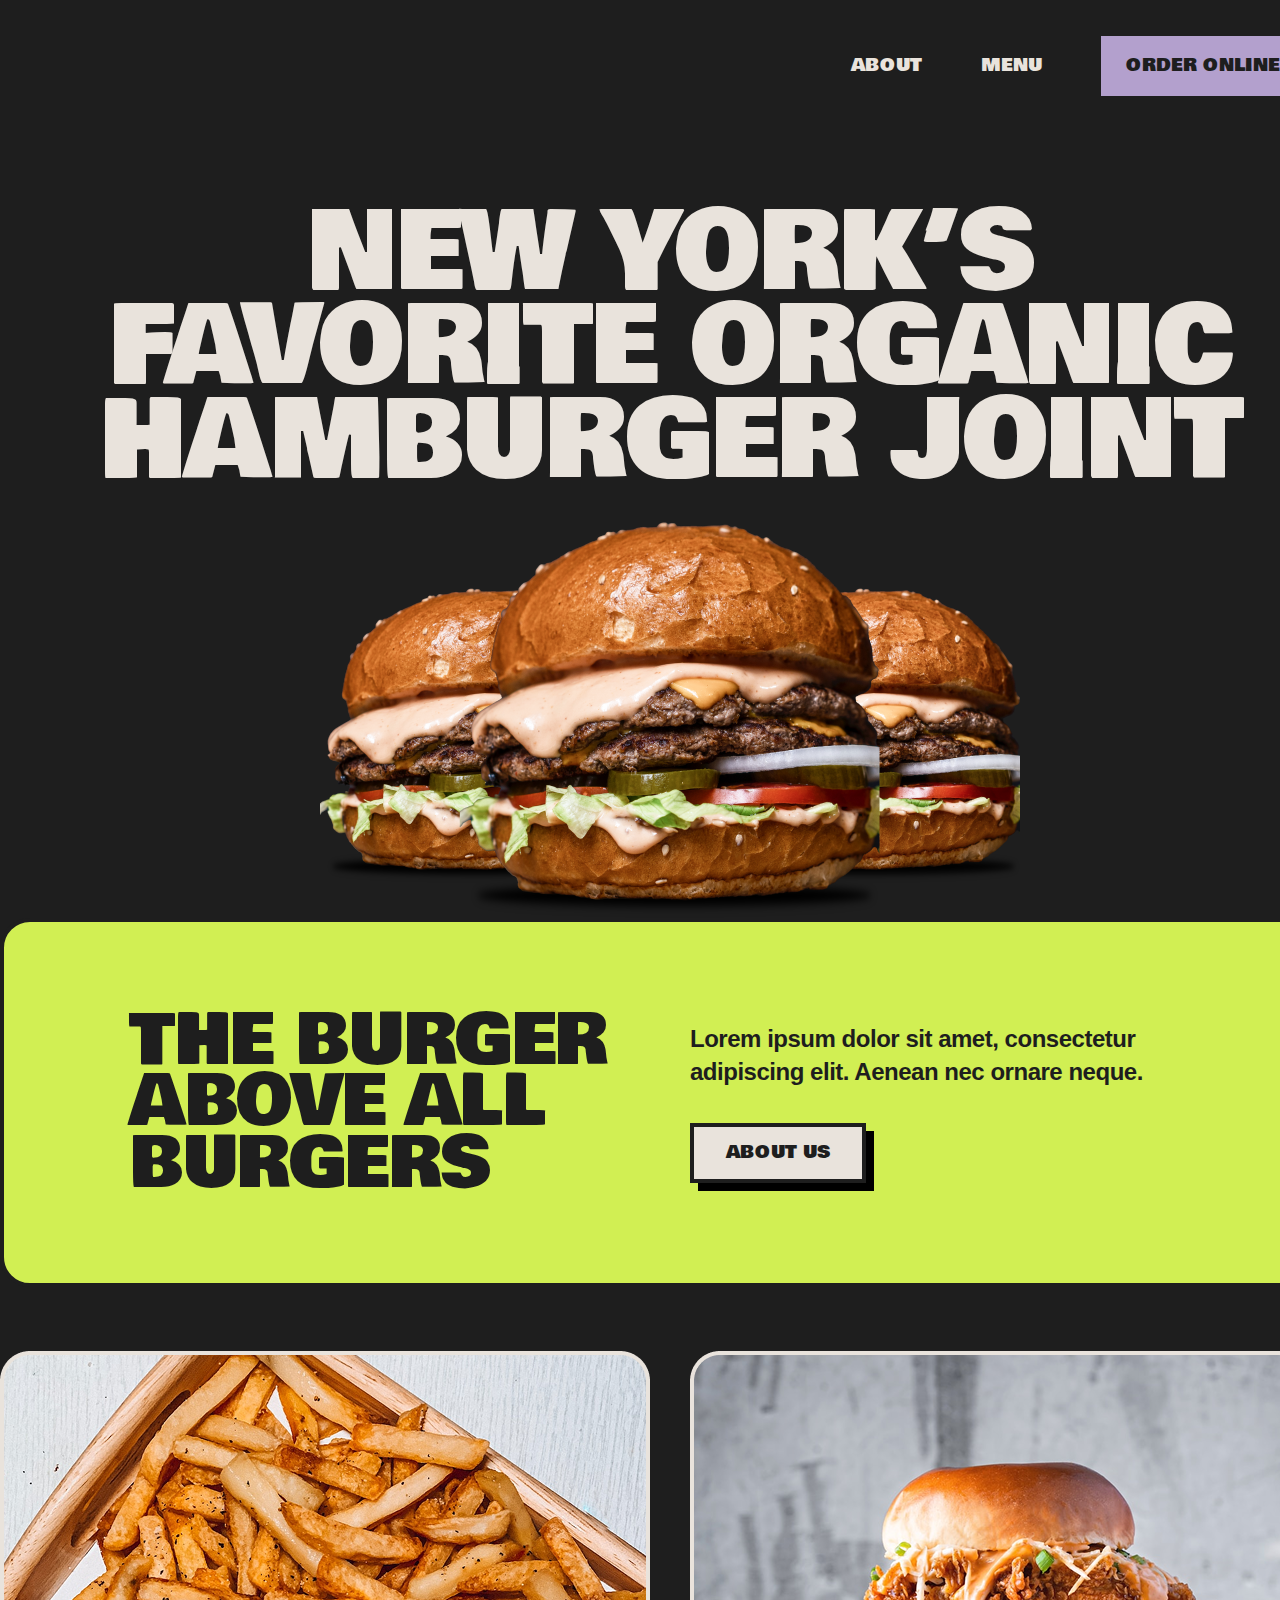
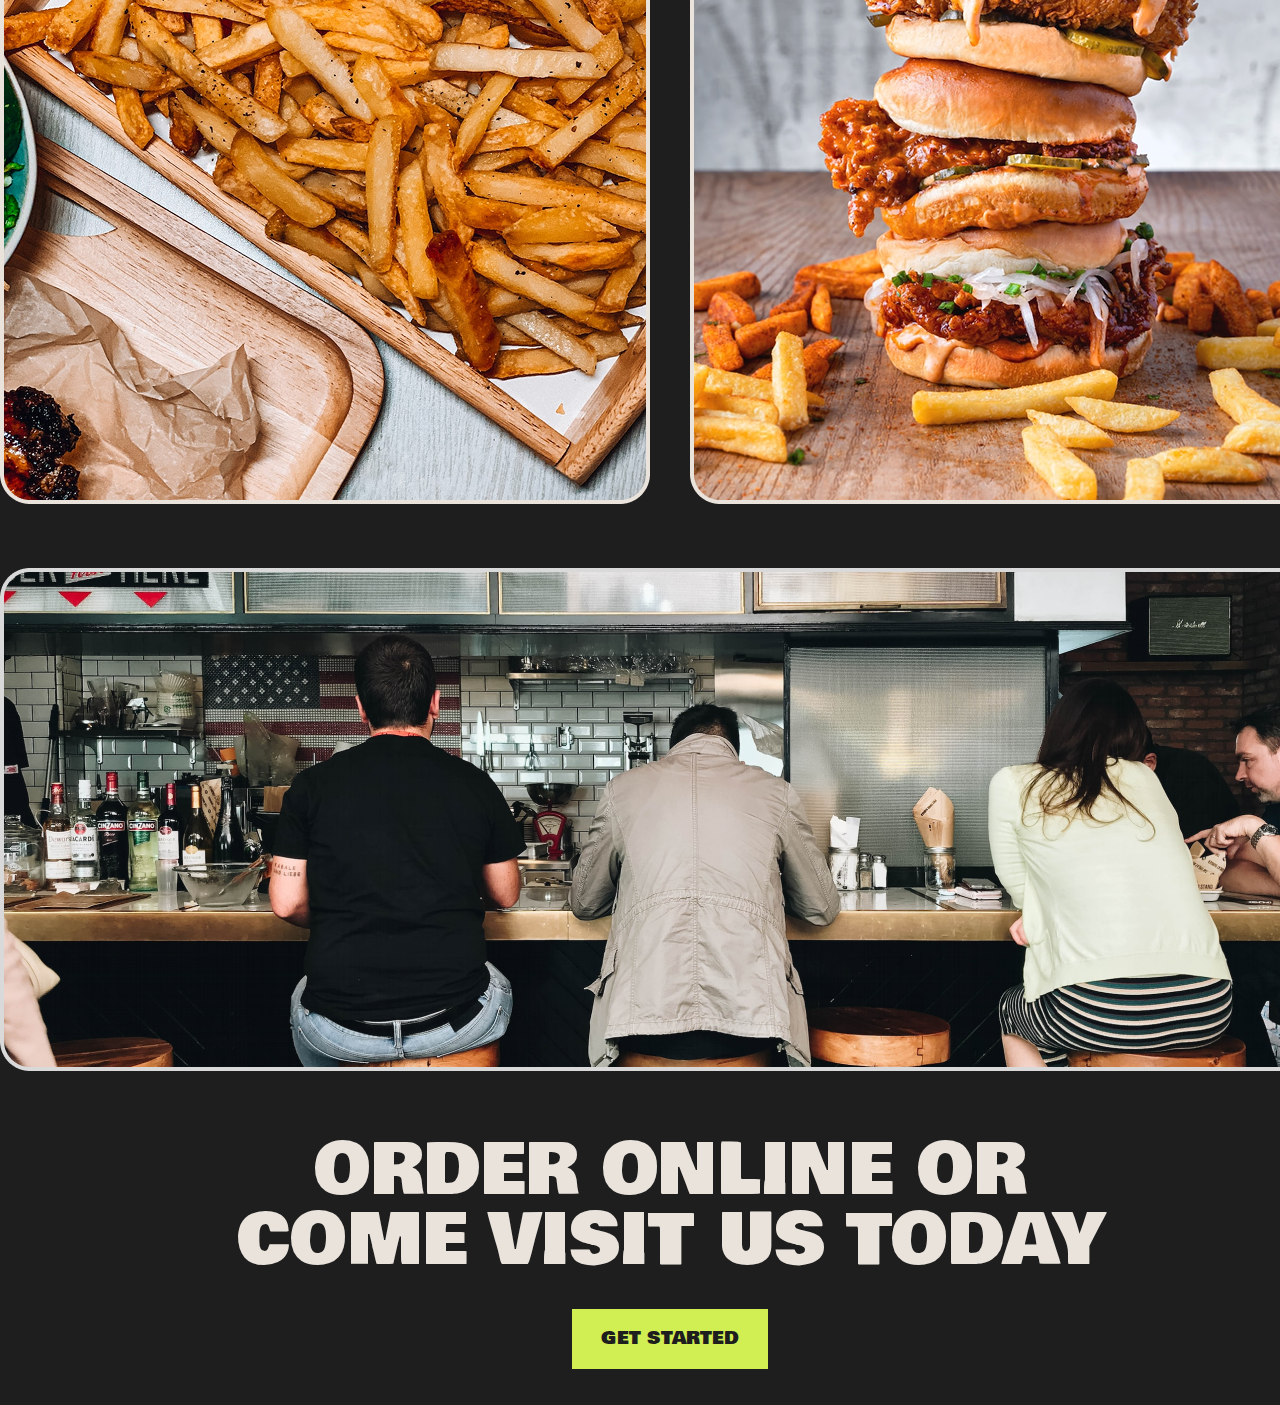
<file: Lesson 5/burgers/index.html>
<!DOCTYPE html>
<html lang="en">
<head>
    <meta charset="UTF-8">
    <title>Burgers</title>
    <link rel="stylesheet" href="style.css">
</head>
<body>
<div class="w-1340">
<nav>
<ul>
    <li><a href="#">About</a></li>
    <li><a href="#">Menu</a></li>
    <li><a href="#" class="nav_active-link">Order Online</a></li>
</ul>
</nav>
<h1 class="header-title">NEW YORK’S FAVORITE ORGANIC HAMBURGER JOINT</h1>
<img class="header-img" src="img/Burgers.png" alt="Burgers">
<section class="section_burgers_info">
<h2>the burger above all burgers</h2>
    <div>
        <p>Lorem ipsum dolor sit amet, consectetur adipiscing elit. Aenean nec ornare neque.</p>
        <button>About Us</button>
    </div>
</section>
    <div class="two_meal_imges">
        <img src="img/freep.png" alt="potatoe free">
        <img src="img/burger1.png" alt="burgers">
    </div>
    <img src="img/lunch.png" alt="lunch">
    <h2 class="h-order_online">order online or come visit us today</h2>
    <button class="button-get_started">Get Started</button>
</div>
</body>
</html>
</file>
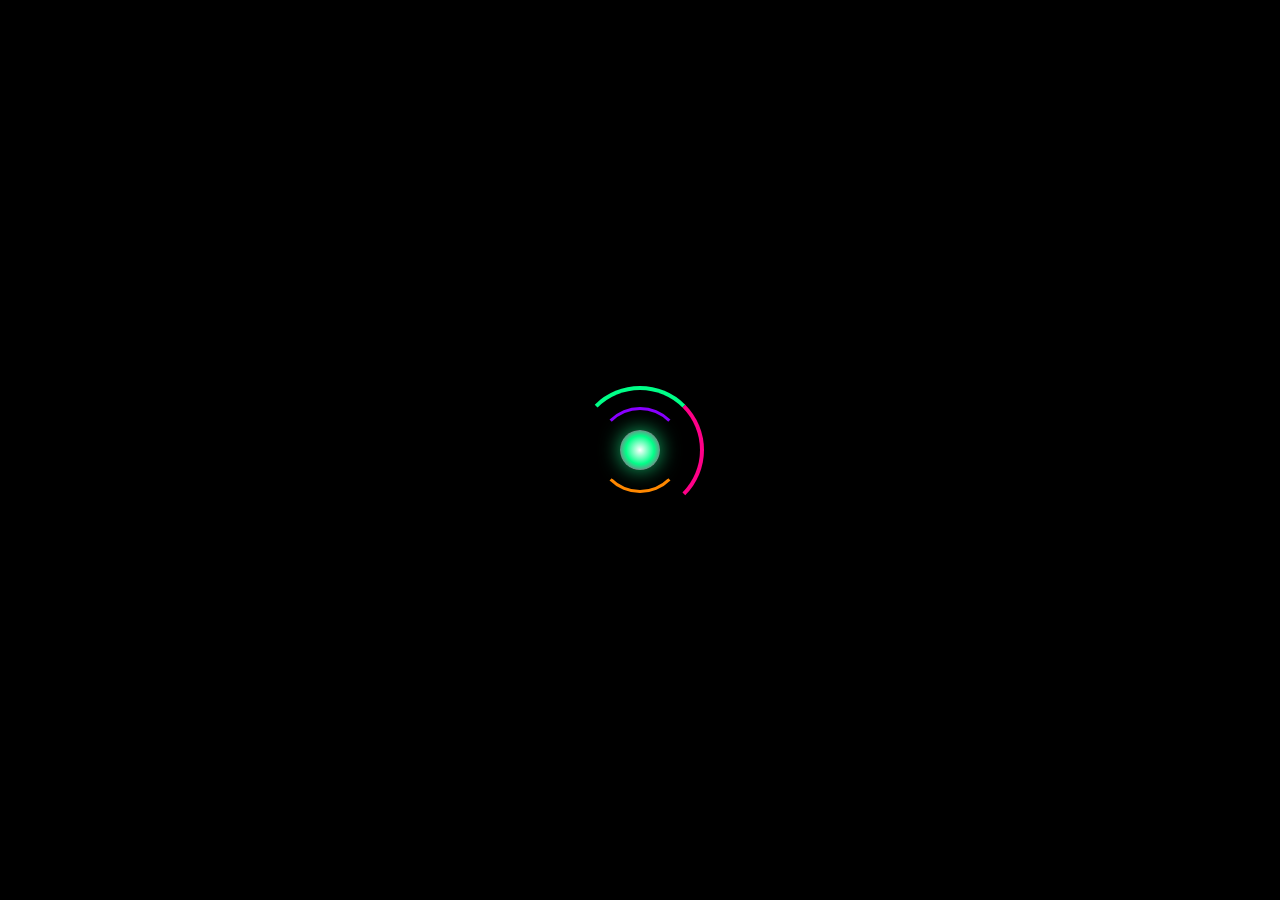
<file: Lesson 5/hw 5.1.2.html>
<!DOCTYPE html>
<html lang="ru">
<head>
    <meta charset="UTF-8">
    <title>hw 5.1.2</title>
    <style>
        body {
            margin: 0;
            padding: 0;
            background-color: #000000;
            display: flex;
            justify-content: center;
            align-items: center;
            height: 100vh;
            font-family: Arial, sans-serif;
        }

        .preload-container {
            position: relative;
            width: 120px;
            height: 120px;
            display: flex;
            justify-content: center;
            align-items: center;
        }

        .outer-ring {
            position: absolute;
            width: 120px;
            height: 120px;
            border: 4px solid transparent;
            border-top: 4px solid #00ff88;
            border-right: 4px solid #ff0088;
            border-radius: 50%;
            animation: rotate 2s linear infinite;
        }

        .middle-ring {
            position: absolute;
            width: 80px;
            height: 80px;
            border: 3px solid transparent;
            border-top: 3px solid #8800ff;
            border-bottom: 3px solid #ff8800;
            border-radius: 50%;
            animation: rotate-reverse 1.5s linear infinite;
        }

        .inner-circle {
            width: 40px;
            height: 40px;
            background: radial-gradient(circle, #ffffff 0%, #00ff88 50%, #ff0088 100%);
            border-radius: 50%;
            animation: pulse 1s ease-in-out infinite alternate;
            box-shadow: 0 0 20px rgba(20, 225, 129, 0.8);
        }

        @keyframes rotate {
            0% { transform: rotate(0deg); }
            100% { transform: rotate(360deg); }
        }

        @keyframes rotate-reverse {
            0% { transform: rotate(360deg); }
            100% { transform: rotate(0deg); }
        }

        @keyframes pulse {
            0% {
                transform: scale(1);
                opacity: 1;
            }
            100% {
                transform: scale(1.2);
                opacity: 0.7;
            }
        }

        body::after {
            content: '';
            position: absolute;
            top: 0;
            left: 0;
            width: 100%;
            height: 100%;
            background: #000;
            animation: fadeOut 3s forwards;
            z-index: -1;
        }

        @keyframes fadeOut {
            0% { opacity: 1; }
            90% { opacity: 1; }
            100% { opacity: 0; visibility: hidden; }
        }

        @keyframes fadeIn {
            to { opacity: 1; display: block; }
        }
    </style>
</head>
<body>
<div class="preload-container">
    <div class="outer-ring"></div>
    <div class="middle-ring"></div>
    <div class="inner-circle"></div>
</div>
</body>
</html>
</file>
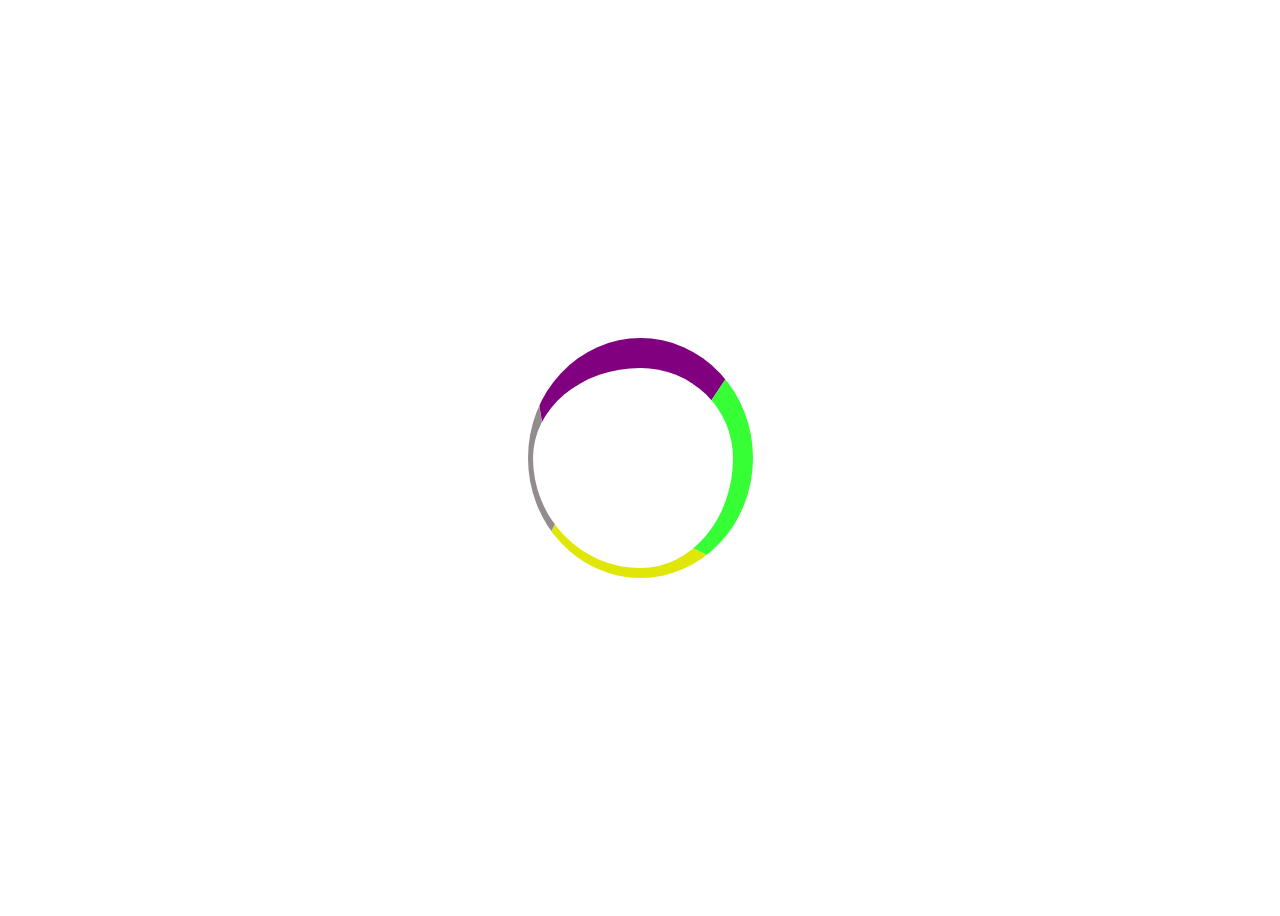
<file: Lesson 5/hw 5.1.html>
<!DOCTYPE html>
<html lang="en">
<head>
    <meta charset="UTF-8">
    <title>hw 5.1</title>
    <style>
        body{
            height: 100vh;
            display: flex;
            justify-content: center;
            align-items: center;
        }
        .circle{
            width: 200px;
            height: 200px;
            border-radius: 50%;
            border-top: 30px solid purple;
            border-right: 20px solid #36ff36;
            border-bottom: 10px solid #dfe608;
            border-left: 5px solid #938c8c;
            animation: preloader 1s linear infinite alternate;
        }
        @keyframes preloader {
            0%{
                transform: rotate(360deg);
            }
            100%{
                transform: rotate(-360deg) scale(1.2);
            }
        }
    </style>
</head>
<body>
<div class="circle"></div>
</body>
</html>
</file>
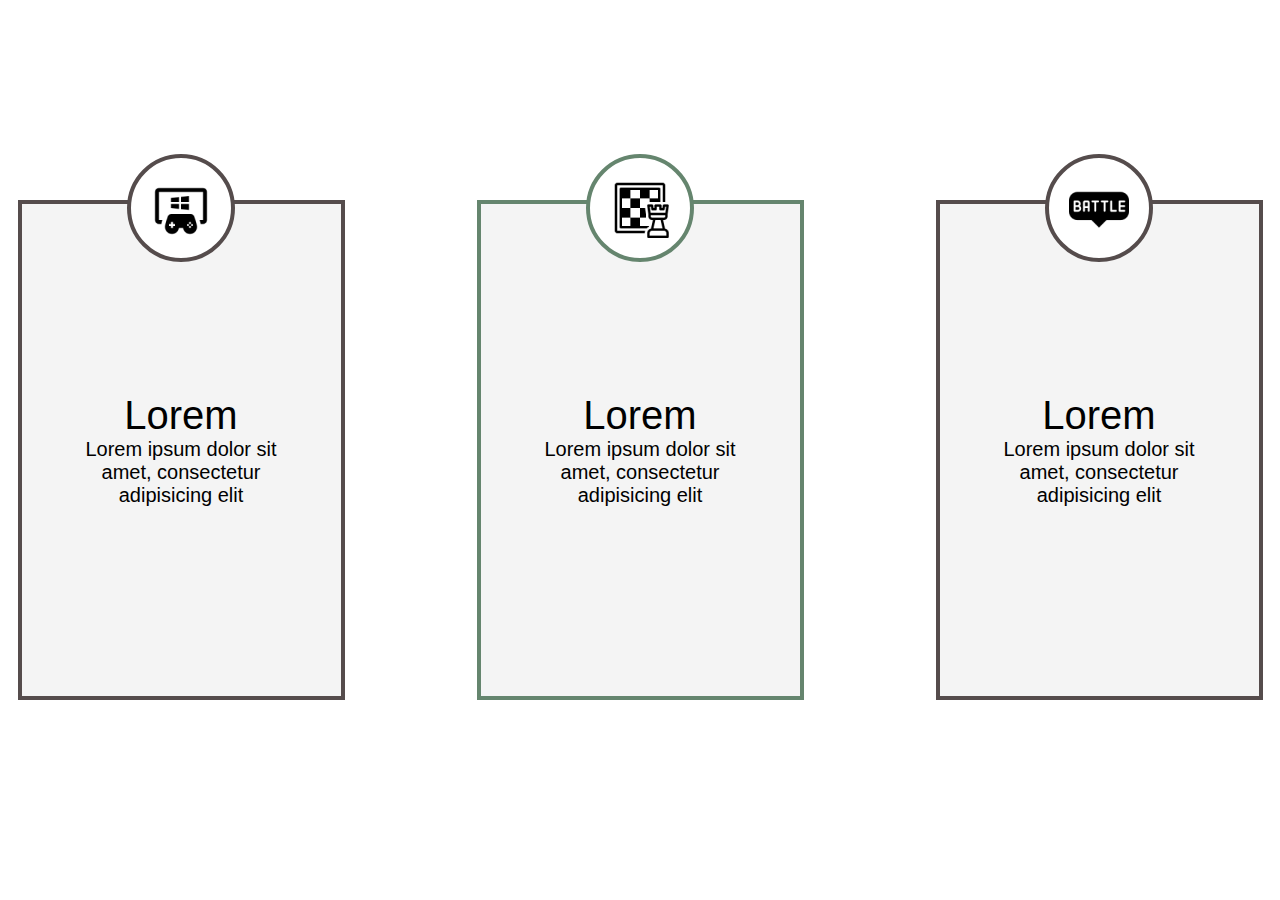
<file: Lesson 7/hw 7.1.html>
<!DOCTYPE html>
<html lang="en">
<head>
    <meta charset="UTF-8">
    <title>ДЗ 7 завдання 1</title>
    <style>
        *{
            margin: 0;
            padding: 0;
        }
        body{
            height: 100vh;
            display: flex;
            justify-content: center;
            align-items: center;
            gap: 132px;
        }
        .card{
            position: relative;
            width: 319px;
            height: 492px;
            border: 4px solid #554C4C;
            background: rgba(217, 217, 217, 0.30);
            display: flex;
            justify-content: center;
            align-items: center;
            flex-direction: column;
        }
        .logo{
            width: 100px;
            height: 100px;
            border-radius: 50%;
            background-color: white;
            border: 4px solid #554C4C;
            display: flex;
            justify-content: center;
            align-items: center;
            position: absolute;
            top: -50px;
        }
        .card h3{
            color: #000;
            font-family: 'Inter', sans-serif;
            font-size: 40px;
            font-style: normal;
            font-weight: 400;
            line-height: normal;
        }
        .card p{
            width: 211px;
            color: #000;
            text-align: center;
            font-family: 'Inter', sans-serif;
            font-size: 20px;
            font-style: normal;
            font-weight: 400;
            line-height: normal;
        }
        .green-b{
            border: 4px solid #65856E;
        }
    </style>
</head>
<body>
<div class="card">
    <div class="logo">
        <img src="logo/Ds3_Tool.png" alt="Dualshock">
    </div>
    <h3>Lorem</h3>
        <p>Lorem ipsum dolor sit amet, consectetur adipisicing elit</p>
</div>
<div class="card green-b">
    <div class="logo green-b">
        <img src="logo/Chessboard.png" alt="Chessboard" >
    </div>
    <h3>Lorem</h3>
        <p>Lorem ipsum dolor sit amet, consectetur adipisicing elit</p>
</div>
<div class="card">
    <div class="logo">
        <img src="logo/Battle.png" alt="Battle" >
    </div>
    <h3>Lorem</h3>
        <p>Lorem ipsum dolor sit amet, consectetur adipisicing elit</p>
</div>
</body>
</html>
</file>
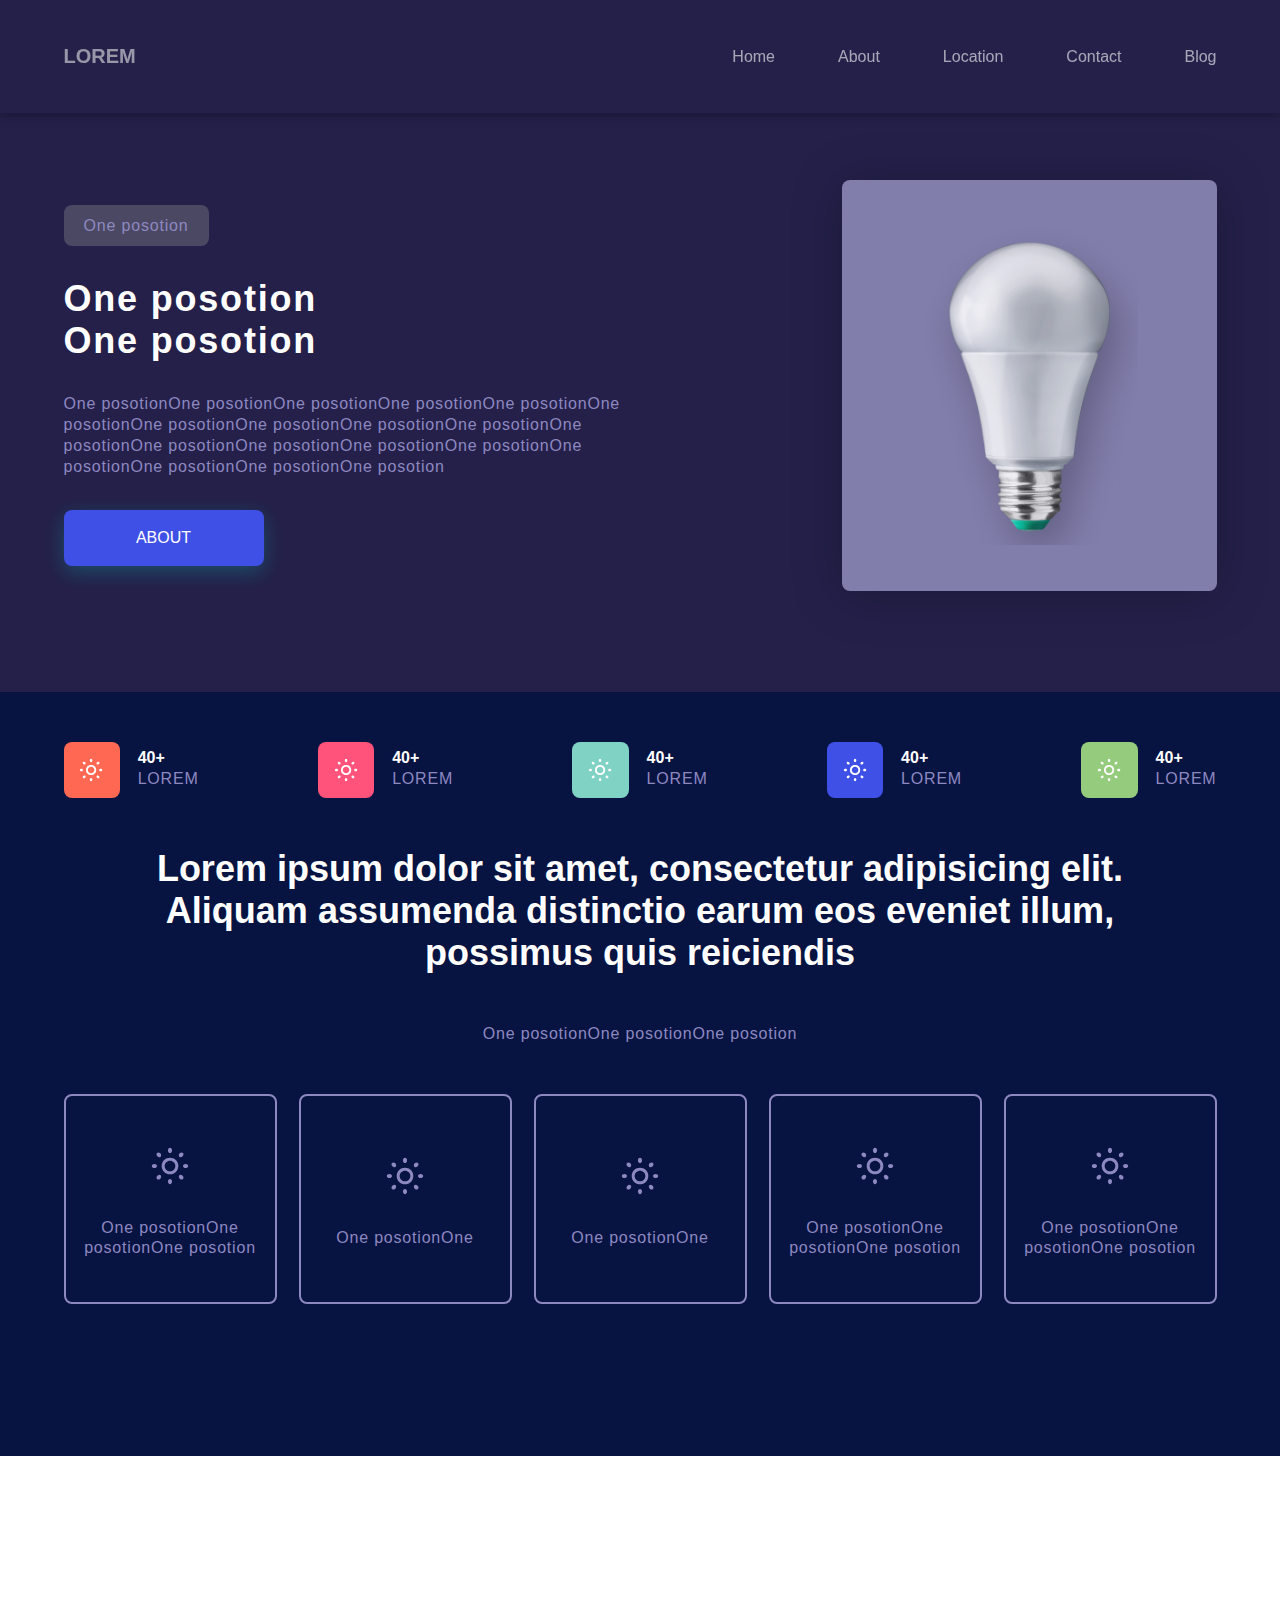
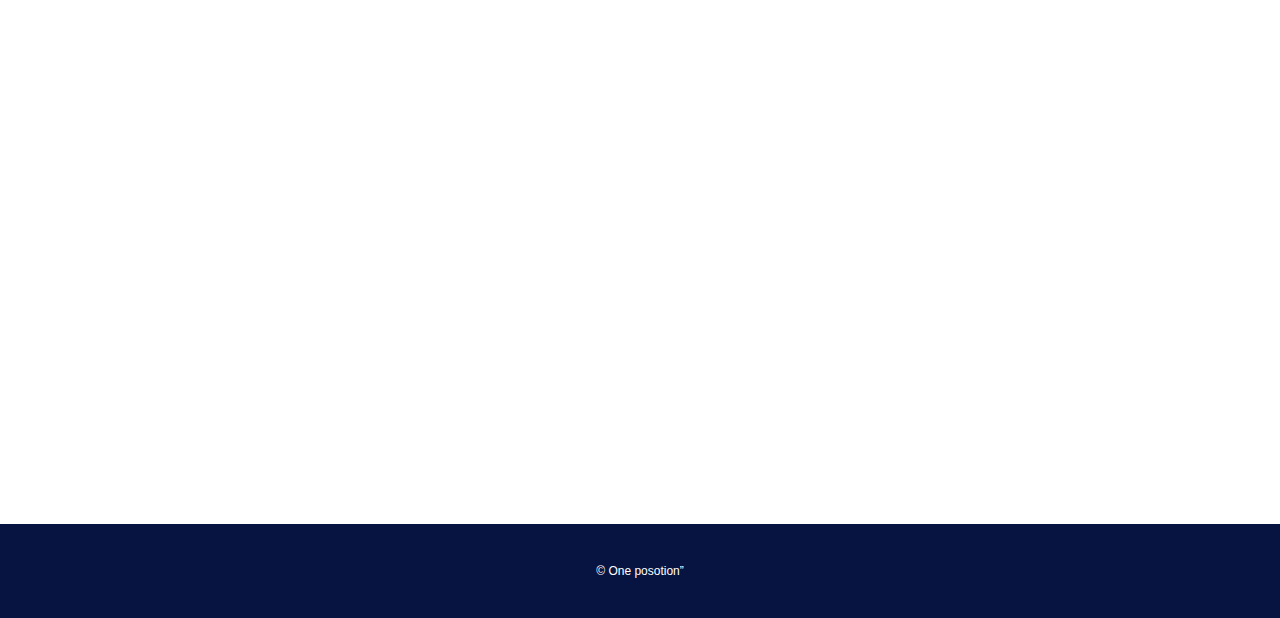
<file: Lesson 7/hw 7.2.html>
<!DOCTYPE html>
<html lang="en">
<head>
    <meta charset="UTF-8">
    <title>ДЗ 7 завдання 2</title>
    <link rel="stylesheet" href="style.css">
</head>
<body>
  <header>
      <div class="header__w-1153">
      <h2>LOREM</h2>
          <nav>
          <ul>
              <li><a href="#">Home</a></li>
              <li><a href="#">About</a></li>
              <li><a href="#">Location</a></li>
              <li><a href="#">Contact</a></li>
              <li><a href="#">Blog</a></li>
          </ul>
          </nav>
      </div>
  </header>
<section class="one-posotion">
    <div class="one-posotion__w-1153">
        <div>
            <button class="one-position">One posotion</button>
            <h1>One posotion
                One posotion</h1>
            <p>One posotionOne posotionOne posotionOne posotionOne posotionOne posotionOne posotionOne posotionOne posotionOne posotionOne posotionOne posotionOne posotionOne posotionOne posotionOne posotionOne posotionOne posotionOne posotion</p>
            <button class="button-about">ABOUT</button>
        </div>
        <div>
            <img src="img/light.png" alt="light">
        </div>
    </div>
</section>
<section class="lorem-ipsum">
    <div class="w-1153-lorem-ipsum">
        <div class="icons">
            <div class="icon">
                <div>
                    <svg xmlns="http://www.w3.org/2000/svg" width="33" height="32" viewBox="0 0 33 32" fill="none">
                        <path d="M16.0719 10.8752C15.3972 10.8733 14.7287 11.0045 14.1049 11.2612C13.4812 11.5179 12.9145 11.8951 12.4374 12.3711C11.9604 12.8471 11.5824 13.4125 11.3252 14.0347C11.068 14.6569 10.9367 15.3238 10.9388 15.9968C10.9369 16.6696 11.0683 17.3362 11.3257 17.9581C11.583 18.5801 11.961 19.1452 12.4381 19.6209C12.9151 20.0965 13.4818 20.4735 14.1054 20.7299C14.7291 20.9864 15.3974 21.1173 16.0719 21.1152C16.7464 21.1171 17.4145 20.986 18.0379 20.7294C18.6614 20.4729 19.2279 20.0959 19.7047 19.6203C20.1816 19.1446 20.5595 18.5796 20.8168 17.9578C21.074 17.3359 21.2054 16.6695 21.2035 15.9968C21.2058 15.3238 21.0747 14.6571 20.8177 14.0348C20.5607 13.4126 20.1828 12.8472 19.7059 12.3712C19.2289 11.8952 18.6624 11.518 18.0387 11.2612C17.415 11.0045 16.7466 10.8733 16.0719 10.8752ZM16.0719 19.2752C15.1998 19.2752 14.3634 18.9296 13.7467 18.3145C13.13 17.6994 12.7835 16.8651 12.7835 15.9952C12.7835 15.1253 13.13 14.291 13.7467 13.6759C14.3634 13.0608 15.1998 12.7152 16.0719 12.7152C16.9441 12.7152 17.7805 13.0608 18.3972 13.6759C19.0139 14.291 19.3604 15.1253 19.3604 15.9952C19.3604 16.8651 19.0139 17.6994 18.3972 18.3145C17.7805 18.9296 16.9441 19.2752 16.0719 19.2752ZM24.0925 7.99999C23.592 7.50079 22.6761 7.60319 22.0505 8.22719C21.4249 8.85279 21.3238 9.76159 21.8243 10.2624C22.3248 10.7632 23.2391 10.6624 23.8663 10.0368C24.4919 9.41279 24.593 8.49919 24.0925 7.99999ZM8.27915 21.9664C7.65194 22.5904 7.55088 23.5008 8.05137 24C8.55185 24.4992 9.46619 24.4 10.0934 23.7744C10.7206 23.1488 10.8217 22.2368 10.3212 21.7376C9.8207 21.2384 8.90475 21.3408 8.27915 21.9664ZM8.05137 7.99999C7.55088 8.49919 7.65194 9.41279 8.27755 10.0368C8.90475 10.6624 9.8191 10.7616 10.3196 10.2624C10.8201 9.76319 10.719 8.84959 10.0918 8.22559C9.4678 7.60319 8.55185 7.50079 8.05137 7.99999ZM22.0505 23.7712C22.6761 24.3968 23.5904 24.4992 24.0925 24C24.5946 23.5008 24.4919 22.5872 23.8647 21.9616C23.2375 21.336 22.3248 21.2368 21.8227 21.736C21.3206 22.2352 21.4249 23.1472 22.0505 23.7712ZM16.0719 7.99679C16.7793 7.99679 17.3552 7.28159 17.3552 6.39679C17.3536 5.51199 16.7793 4.79999 16.0719 4.79999C15.3629 4.79999 14.787 5.51199 14.787 6.39679C14.787 7.28159 15.3613 7.99679 16.0719 7.99679ZM16.0719 27.2C16.7793 27.2 17.3552 26.4848 17.3552 25.6C17.3552 24.7152 16.781 24.0032 16.0735 24.0032C15.3645 24.0032 14.7886 24.7152 14.7886 25.6C14.787 26.4848 15.3613 27.2 16.0719 27.2ZM8.05137 16C8.05137 15.2944 7.32951 14.72 6.44244 14.72C5.55537 14.72 4.84314 15.2944 4.84314 16C4.84314 16.7072 5.55537 17.28 6.44244 17.28C7.32951 17.28 8.05137 16.7072 8.05137 16ZM27.3007 16C27.3007 15.2944 26.5821 14.72 25.695 14.72C24.8079 14.72 24.0925 15.2944 24.0925 16C24.0925 16.7072 24.8079 17.28 25.695 17.28C26.5821 17.28 27.3007 16.7072 27.3007 16Z" fill="white"/>
                    </svg>
                </div>
                    <div>
                        <h4>40+</h4>
                        <p>LOREM</p>
                    </div>
            </div>
            <div class="icon">
                <div>
                    <svg xmlns="http://www.w3.org/2000/svg" width="33" height="32" viewBox="0 0 33 32" fill="none">
                        <path d="M16.0719 10.8752C15.3972 10.8733 14.7287 11.0045 14.1049 11.2612C13.4812 11.5179 12.9145 11.8951 12.4374 12.3711C11.9604 12.8471 11.5824 13.4125 11.3252 14.0347C11.068 14.6569 10.9367 15.3238 10.9388 15.9968C10.9369 16.6696 11.0683 17.3362 11.3257 17.9581C11.583 18.5801 11.961 19.1452 12.4381 19.6209C12.9151 20.0965 13.4818 20.4735 14.1054 20.7299C14.7291 20.9864 15.3974 21.1173 16.0719 21.1152C16.7464 21.1171 17.4145 20.986 18.0379 20.7294C18.6614 20.4729 19.2279 20.0959 19.7047 19.6203C20.1816 19.1446 20.5595 18.5796 20.8168 17.9578C21.074 17.3359 21.2054 16.6695 21.2035 15.9968C21.2058 15.3238 21.0747 14.6571 20.8177 14.0348C20.5607 13.4126 20.1828 12.8472 19.7059 12.3712C19.2289 11.8952 18.6624 11.518 18.0387 11.2612C17.415 11.0045 16.7466 10.8733 16.0719 10.8752ZM16.0719 19.2752C15.1998 19.2752 14.3634 18.9296 13.7467 18.3145C13.13 17.6994 12.7835 16.8651 12.7835 15.9952C12.7835 15.1253 13.13 14.291 13.7467 13.6759C14.3634 13.0608 15.1998 12.7152 16.0719 12.7152C16.9441 12.7152 17.7805 13.0608 18.3972 13.6759C19.0139 14.291 19.3604 15.1253 19.3604 15.9952C19.3604 16.8651 19.0139 17.6994 18.3972 18.3145C17.7805 18.9296 16.9441 19.2752 16.0719 19.2752ZM24.0925 7.99999C23.592 7.50079 22.6761 7.60319 22.0505 8.22719C21.4249 8.85279 21.3238 9.76159 21.8243 10.2624C22.3248 10.7632 23.2391 10.6624 23.8663 10.0368C24.4919 9.41279 24.593 8.49919 24.0925 7.99999ZM8.27915 21.9664C7.65194 22.5904 7.55088 23.5008 8.05137 24C8.55185 24.4992 9.46619 24.4 10.0934 23.7744C10.7206 23.1488 10.8217 22.2368 10.3212 21.7376C9.8207 21.2384 8.90475 21.3408 8.27915 21.9664ZM8.05137 7.99999C7.55088 8.49919 7.65194 9.41279 8.27755 10.0368C8.90475 10.6624 9.8191 10.7616 10.3196 10.2624C10.8201 9.76319 10.719 8.84959 10.0918 8.22559C9.4678 7.60319 8.55185 7.50079 8.05137 7.99999ZM22.0505 23.7712C22.6761 24.3968 23.5904 24.4992 24.0925 24C24.5946 23.5008 24.4919 22.5872 23.8647 21.9616C23.2375 21.336 22.3248 21.2368 21.8227 21.736C21.3206 22.2352 21.4249 23.1472 22.0505 23.7712ZM16.0719 7.99679C16.7793 7.99679 17.3552 7.28159 17.3552 6.39679C17.3536 5.51199 16.7793 4.79999 16.0719 4.79999C15.3629 4.79999 14.787 5.51199 14.787 6.39679C14.787 7.28159 15.3613 7.99679 16.0719 7.99679ZM16.0719 27.2C16.7793 27.2 17.3552 26.4848 17.3552 25.6C17.3552 24.7152 16.781 24.0032 16.0735 24.0032C15.3645 24.0032 14.7886 24.7152 14.7886 25.6C14.787 26.4848 15.3613 27.2 16.0719 27.2ZM8.05137 16C8.05137 15.2944 7.32951 14.72 6.44244 14.72C5.55537 14.72 4.84314 15.2944 4.84314 16C4.84314 16.7072 5.55537 17.28 6.44244 17.28C7.32951 17.28 8.05137 16.7072 8.05137 16ZM27.3007 16C27.3007 15.2944 26.5821 14.72 25.695 14.72C24.8079 14.72 24.0925 15.2944 24.0925 16C24.0925 16.7072 24.8079 17.28 25.695 17.28C26.5821 17.28 27.3007 16.7072 27.3007 16Z" fill="white"/>
                    </svg>
                </div>
                <div>
                    <h4>40+</h4>
                    <p>LOREM</p>
                </div>
            </div>
            <div class="icon">
                <div>
                    <svg xmlns="http://www.w3.org/2000/svg" width="33" height="32" viewBox="0 0 33 32" fill="none">
                        <path d="M16.0719 10.8752C15.3972 10.8733 14.7287 11.0045 14.1049 11.2612C13.4812 11.5179 12.9145 11.8951 12.4374 12.3711C11.9604 12.8471 11.5824 13.4125 11.3252 14.0347C11.068 14.6569 10.9367 15.3238 10.9388 15.9968C10.9369 16.6696 11.0683 17.3362 11.3257 17.9581C11.583 18.5801 11.961 19.1452 12.4381 19.6209C12.9151 20.0965 13.4818 20.4735 14.1054 20.7299C14.7291 20.9864 15.3974 21.1173 16.0719 21.1152C16.7464 21.1171 17.4145 20.986 18.0379 20.7294C18.6614 20.4729 19.2279 20.0959 19.7047 19.6203C20.1816 19.1446 20.5595 18.5796 20.8168 17.9578C21.074 17.3359 21.2054 16.6695 21.2035 15.9968C21.2058 15.3238 21.0747 14.6571 20.8177 14.0348C20.5607 13.4126 20.1828 12.8472 19.7059 12.3712C19.2289 11.8952 18.6624 11.518 18.0387 11.2612C17.415 11.0045 16.7466 10.8733 16.0719 10.8752ZM16.0719 19.2752C15.1998 19.2752 14.3634 18.9296 13.7467 18.3145C13.13 17.6994 12.7835 16.8651 12.7835 15.9952C12.7835 15.1253 13.13 14.291 13.7467 13.6759C14.3634 13.0608 15.1998 12.7152 16.0719 12.7152C16.9441 12.7152 17.7805 13.0608 18.3972 13.6759C19.0139 14.291 19.3604 15.1253 19.3604 15.9952C19.3604 16.8651 19.0139 17.6994 18.3972 18.3145C17.7805 18.9296 16.9441 19.2752 16.0719 19.2752ZM24.0925 7.99999C23.592 7.50079 22.6761 7.60319 22.0505 8.22719C21.4249 8.85279 21.3238 9.76159 21.8243 10.2624C22.3248 10.7632 23.2391 10.6624 23.8663 10.0368C24.4919 9.41279 24.593 8.49919 24.0925 7.99999ZM8.27915 21.9664C7.65194 22.5904 7.55088 23.5008 8.05137 24C8.55185 24.4992 9.46619 24.4 10.0934 23.7744C10.7206 23.1488 10.8217 22.2368 10.3212 21.7376C9.8207 21.2384 8.90475 21.3408 8.27915 21.9664ZM8.05137 7.99999C7.55088 8.49919 7.65194 9.41279 8.27755 10.0368C8.90475 10.6624 9.8191 10.7616 10.3196 10.2624C10.8201 9.76319 10.719 8.84959 10.0918 8.22559C9.4678 7.60319 8.55185 7.50079 8.05137 7.99999ZM22.0505 23.7712C22.6761 24.3968 23.5904 24.4992 24.0925 24C24.5946 23.5008 24.4919 22.5872 23.8647 21.9616C23.2375 21.336 22.3248 21.2368 21.8227 21.736C21.3206 22.2352 21.4249 23.1472 22.0505 23.7712ZM16.0719 7.99679C16.7793 7.99679 17.3552 7.28159 17.3552 6.39679C17.3536 5.51199 16.7793 4.79999 16.0719 4.79999C15.3629 4.79999 14.787 5.51199 14.787 6.39679C14.787 7.28159 15.3613 7.99679 16.0719 7.99679ZM16.0719 27.2C16.7793 27.2 17.3552 26.4848 17.3552 25.6C17.3552 24.7152 16.781 24.0032 16.0735 24.0032C15.3645 24.0032 14.7886 24.7152 14.7886 25.6C14.787 26.4848 15.3613 27.2 16.0719 27.2ZM8.05137 16C8.05137 15.2944 7.32951 14.72 6.44244 14.72C5.55537 14.72 4.84314 15.2944 4.84314 16C4.84314 16.7072 5.55537 17.28 6.44244 17.28C7.32951 17.28 8.05137 16.7072 8.05137 16ZM27.3007 16C27.3007 15.2944 26.5821 14.72 25.695 14.72C24.8079 14.72 24.0925 15.2944 24.0925 16C24.0925 16.7072 24.8079 17.28 25.695 17.28C26.5821 17.28 27.3007 16.7072 27.3007 16Z" fill="white"/>
                    </svg>
                </div>
                <div>
                    <h4>40+</h4>
                    <p>LOREM</p>
                </div>
            </div>
            <div class="icon">
                <div>
                    <svg xmlns="http://www.w3.org/2000/svg" width="33" height="32" viewBox="0 0 33 32" fill="none">
                        <path d="M16.0719 10.8752C15.3972 10.8733 14.7287 11.0045 14.1049 11.2612C13.4812 11.5179 12.9145 11.8951 12.4374 12.3711C11.9604 12.8471 11.5824 13.4125 11.3252 14.0347C11.068 14.6569 10.9367 15.3238 10.9388 15.9968C10.9369 16.6696 11.0683 17.3362 11.3257 17.9581C11.583 18.5801 11.961 19.1452 12.4381 19.6209C12.9151 20.0965 13.4818 20.4735 14.1054 20.7299C14.7291 20.9864 15.3974 21.1173 16.0719 21.1152C16.7464 21.1171 17.4145 20.986 18.0379 20.7294C18.6614 20.4729 19.2279 20.0959 19.7047 19.6203C20.1816 19.1446 20.5595 18.5796 20.8168 17.9578C21.074 17.3359 21.2054 16.6695 21.2035 15.9968C21.2058 15.3238 21.0747 14.6571 20.8177 14.0348C20.5607 13.4126 20.1828 12.8472 19.7059 12.3712C19.2289 11.8952 18.6624 11.518 18.0387 11.2612C17.415 11.0045 16.7466 10.8733 16.0719 10.8752ZM16.0719 19.2752C15.1998 19.2752 14.3634 18.9296 13.7467 18.3145C13.13 17.6994 12.7835 16.8651 12.7835 15.9952C12.7835 15.1253 13.13 14.291 13.7467 13.6759C14.3634 13.0608 15.1998 12.7152 16.0719 12.7152C16.9441 12.7152 17.7805 13.0608 18.3972 13.6759C19.0139 14.291 19.3604 15.1253 19.3604 15.9952C19.3604 16.8651 19.0139 17.6994 18.3972 18.3145C17.7805 18.9296 16.9441 19.2752 16.0719 19.2752ZM24.0925 7.99999C23.592 7.50079 22.6761 7.60319 22.0505 8.22719C21.4249 8.85279 21.3238 9.76159 21.8243 10.2624C22.3248 10.7632 23.2391 10.6624 23.8663 10.0368C24.4919 9.41279 24.593 8.49919 24.0925 7.99999ZM8.27915 21.9664C7.65194 22.5904 7.55088 23.5008 8.05137 24C8.55185 24.4992 9.46619 24.4 10.0934 23.7744C10.7206 23.1488 10.8217 22.2368 10.3212 21.7376C9.8207 21.2384 8.90475 21.3408 8.27915 21.9664ZM8.05137 7.99999C7.55088 8.49919 7.65194 9.41279 8.27755 10.0368C8.90475 10.6624 9.8191 10.7616 10.3196 10.2624C10.8201 9.76319 10.719 8.84959 10.0918 8.22559C9.4678 7.60319 8.55185 7.50079 8.05137 7.99999ZM22.0505 23.7712C22.6761 24.3968 23.5904 24.4992 24.0925 24C24.5946 23.5008 24.4919 22.5872 23.8647 21.9616C23.2375 21.336 22.3248 21.2368 21.8227 21.736C21.3206 22.2352 21.4249 23.1472 22.0505 23.7712ZM16.0719 7.99679C16.7793 7.99679 17.3552 7.28159 17.3552 6.39679C17.3536 5.51199 16.7793 4.79999 16.0719 4.79999C15.3629 4.79999 14.787 5.51199 14.787 6.39679C14.787 7.28159 15.3613 7.99679 16.0719 7.99679ZM16.0719 27.2C16.7793 27.2 17.3552 26.4848 17.3552 25.6C17.3552 24.7152 16.781 24.0032 16.0735 24.0032C15.3645 24.0032 14.7886 24.7152 14.7886 25.6C14.787 26.4848 15.3613 27.2 16.0719 27.2ZM8.05137 16C8.05137 15.2944 7.32951 14.72 6.44244 14.72C5.55537 14.72 4.84314 15.2944 4.84314 16C4.84314 16.7072 5.55537 17.28 6.44244 17.28C7.32951 17.28 8.05137 16.7072 8.05137 16ZM27.3007 16C27.3007 15.2944 26.5821 14.72 25.695 14.72C24.8079 14.72 24.0925 15.2944 24.0925 16C24.0925 16.7072 24.8079 17.28 25.695 17.28C26.5821 17.28 27.3007 16.7072 27.3007 16Z" fill="white"/>
                    </svg>
                </div>
                <div>
                    <h4>40+</h4>
                    <p>LOREM</p>
                </div>
            </div>
            <div class="icon">
                <div>
                    <svg xmlns="http://www.w3.org/2000/svg" width="33" height="32" viewBox="0 0 33 32" fill="none">
                        <path d="M16.0719 10.8752C15.3972 10.8733 14.7287 11.0045 14.1049 11.2612C13.4812 11.5179 12.9145 11.8951 12.4374 12.3711C11.9604 12.8471 11.5824 13.4125 11.3252 14.0347C11.068 14.6569 10.9367 15.3238 10.9388 15.9968C10.9369 16.6696 11.0683 17.3362 11.3257 17.9581C11.583 18.5801 11.961 19.1452 12.4381 19.6209C12.9151 20.0965 13.4818 20.4735 14.1054 20.7299C14.7291 20.9864 15.3974 21.1173 16.0719 21.1152C16.7464 21.1171 17.4145 20.986 18.0379 20.7294C18.6614 20.4729 19.2279 20.0959 19.7047 19.6203C20.1816 19.1446 20.5595 18.5796 20.8168 17.9578C21.074 17.3359 21.2054 16.6695 21.2035 15.9968C21.2058 15.3238 21.0747 14.6571 20.8177 14.0348C20.5607 13.4126 20.1828 12.8472 19.7059 12.3712C19.2289 11.8952 18.6624 11.518 18.0387 11.2612C17.415 11.0045 16.7466 10.8733 16.0719 10.8752ZM16.0719 19.2752C15.1998 19.2752 14.3634 18.9296 13.7467 18.3145C13.13 17.6994 12.7835 16.8651 12.7835 15.9952C12.7835 15.1253 13.13 14.291 13.7467 13.6759C14.3634 13.0608 15.1998 12.7152 16.0719 12.7152C16.9441 12.7152 17.7805 13.0608 18.3972 13.6759C19.0139 14.291 19.3604 15.1253 19.3604 15.9952C19.3604 16.8651 19.0139 17.6994 18.3972 18.3145C17.7805 18.9296 16.9441 19.2752 16.0719 19.2752ZM24.0925 7.99999C23.592 7.50079 22.6761 7.60319 22.0505 8.22719C21.4249 8.85279 21.3238 9.76159 21.8243 10.2624C22.3248 10.7632 23.2391 10.6624 23.8663 10.0368C24.4919 9.41279 24.593 8.49919 24.0925 7.99999ZM8.27915 21.9664C7.65194 22.5904 7.55088 23.5008 8.05137 24C8.55185 24.4992 9.46619 24.4 10.0934 23.7744C10.7206 23.1488 10.8217 22.2368 10.3212 21.7376C9.8207 21.2384 8.90475 21.3408 8.27915 21.9664ZM8.05137 7.99999C7.55088 8.49919 7.65194 9.41279 8.27755 10.0368C8.90475 10.6624 9.8191 10.7616 10.3196 10.2624C10.8201 9.76319 10.719 8.84959 10.0918 8.22559C9.4678 7.60319 8.55185 7.50079 8.05137 7.99999ZM22.0505 23.7712C22.6761 24.3968 23.5904 24.4992 24.0925 24C24.5946 23.5008 24.4919 22.5872 23.8647 21.9616C23.2375 21.336 22.3248 21.2368 21.8227 21.736C21.3206 22.2352 21.4249 23.1472 22.0505 23.7712ZM16.0719 7.99679C16.7793 7.99679 17.3552 7.28159 17.3552 6.39679C17.3536 5.51199 16.7793 4.79999 16.0719 4.79999C15.3629 4.79999 14.787 5.51199 14.787 6.39679C14.787 7.28159 15.3613 7.99679 16.0719 7.99679ZM16.0719 27.2C16.7793 27.2 17.3552 26.4848 17.3552 25.6C17.3552 24.7152 16.781 24.0032 16.0735 24.0032C15.3645 24.0032 14.7886 24.7152 14.7886 25.6C14.787 26.4848 15.3613 27.2 16.0719 27.2ZM8.05137 16C8.05137 15.2944 7.32951 14.72 6.44244 14.72C5.55537 14.72 4.84314 15.2944 4.84314 16C4.84314 16.7072 5.55537 17.28 6.44244 17.28C7.32951 17.28 8.05137 16.7072 8.05137 16ZM27.3007 16C27.3007 15.2944 26.5821 14.72 25.695 14.72C24.8079 14.72 24.0925 15.2944 24.0925 16C24.0925 16.7072 24.8079 17.28 25.695 17.28C26.5821 17.28 27.3007 16.7072 27.3007 16Z" fill="white"/>
                    </svg>
                </div>
                <div>
                    <h4>40+</h4>
                    <p>LOREM</p>
                </div>
            </div>
        </div>
            <h2>Lorem ipsum dolor sit amet, consectetur adipisicing elit. Aliquam assumenda distinctio earum eos eveniet illum, possimus quis reiciendis </h2>
        <p>One posotionOne posotionOne posotion</p>
        <div class="cards">
            <div class="card">
                <svg xmlns="http://www.w3.org/2000/svg" width="52" height="52" viewBox="0 0 52 52" fill="none">
                    <path d="M26 17.6722C24.9063 17.6691 23.8228 17.8823 22.8118 18.2995C21.8008 18.7167 20.8823 19.3296 20.1091 20.1031C19.3358 20.8766 18.7232 21.7953 18.3063 22.8064C17.8894 23.8175 17.6766 24.9011 17.68 25.9948C17.6769 27.0881 17.89 28.1713 18.3071 29.182C18.7242 30.1927 19.3369 31.1109 20.1102 31.8839C20.8834 32.6569 21.8018 33.2694 22.8126 33.6861C23.8234 34.1028 24.9067 34.3156 26 34.3122C27.0931 34.3153 28.1761 34.1023 29.1866 33.6854C30.1971 33.2685 31.1152 32.6559 31.8882 31.883C32.6612 31.11 33.2737 30.1919 33.6906 29.1814C34.1075 28.1709 34.3205 27.0879 34.3174 25.9948C34.3212 24.9012 34.1087 23.8177 33.6921 22.8066C33.2755 21.7955 32.6631 20.8768 31.89 20.1032C31.117 19.3297 30.1987 18.7167 29.1878 18.2995C28.177 17.8823 27.0936 17.6691 26 17.6722ZM26 31.3222C24.5864 31.3222 23.2307 30.7606 22.2311 29.7611C21.2316 28.7615 20.67 27.4058 20.67 25.9922C20.67 24.5786 21.2316 23.2229 22.2311 22.2233C23.2307 21.2237 24.5864 20.6622 26 20.6622C27.4136 20.6622 28.7693 21.2237 29.7689 22.2233C30.7685 23.2229 31.33 24.5786 31.33 25.9922C31.33 27.4058 30.7685 28.7615 29.7689 29.7611C28.7693 30.7606 27.4136 31.3222 26 31.3222ZM39 13C38.1888 12.1888 36.7042 12.3552 35.6902 13.3692C34.6762 14.3858 34.5124 15.8626 35.3236 16.6764C36.1348 17.4902 37.6168 17.3264 38.6334 16.3098C39.6474 15.2958 39.8112 13.8112 39 13ZM13.3692 35.6954C12.3526 36.7094 12.1888 38.1888 13 39C13.8112 39.8112 15.2932 39.65 16.3098 38.6334C17.3264 37.6168 17.4902 36.1348 16.679 35.3236C15.8678 34.5124 14.3832 34.6788 13.3692 35.6954ZM13 13C12.1888 13.8112 12.3526 15.2958 13.3666 16.3098C14.3832 17.3264 15.8652 17.4876 16.6764 16.6764C17.4876 15.8652 17.3238 14.3806 16.3072 13.3666C15.2958 12.3552 13.8112 12.1888 13 13ZM35.6902 38.6282C36.7042 39.6448 38.1862 39.8112 39 39C39.8138 38.1888 39.6474 36.7042 38.6308 35.6876C37.6142 34.671 36.1348 34.5098 35.321 35.321C34.5072 36.1322 34.6762 37.6142 35.6902 38.6282ZM26 12.9948C27.1466 12.9948 28.08 11.8326 28.08 10.3948C28.0774 8.95699 27.1466 7.79999 26 7.79999C24.8508 7.79999 23.9174 8.95699 23.9174 10.3948C23.9174 11.8326 24.8482 12.9948 26 12.9948ZM26 44.2C27.1466 44.2 28.08 43.0378 28.08 41.6C28.08 40.1622 27.1492 39.0052 26.0026 39.0052C24.8534 39.0052 23.92 40.1622 23.92 41.6C23.9174 43.0378 24.8482 44.2 26 44.2ZM13 26C13 24.8534 11.83 23.92 10.3922 23.92C8.95442 23.92 7.80002 24.8534 7.80002 26C7.80002 27.1492 8.95442 28.08 10.3922 28.08C11.83 28.08 13 27.1492 13 26ZM44.2 26C44.2 24.8534 43.0352 23.92 41.5974 23.92C40.1596 23.92 39 24.8534 39 26C39 27.1492 40.1596 28.08 41.5974 28.08C43.0352 28.08 44.2 27.1492 44.2 26Z" fill="#8E88C1"/>
                </svg>
                <p>One posotionOne posotionOne posotion</p>
            </div>
            <div class="card">
                <svg xmlns="http://www.w3.org/2000/svg" width="52" height="52" viewBox="0 0 52 52" fill="none">
                    <path d="M26 17.6722C24.9063 17.6691 23.8228 17.8823 22.8118 18.2995C21.8008 18.7167 20.8823 19.3296 20.1091 20.1031C19.3358 20.8766 18.7232 21.7953 18.3063 22.8064C17.8894 23.8175 17.6766 24.9011 17.68 25.9948C17.6769 27.0881 17.89 28.1713 18.3071 29.182C18.7242 30.1927 19.3369 31.1109 20.1102 31.8839C20.8834 32.6569 21.8018 33.2694 22.8126 33.6861C23.8234 34.1028 24.9067 34.3156 26 34.3122C27.0931 34.3153 28.1761 34.1023 29.1866 33.6854C30.1971 33.2685 31.1152 32.6559 31.8882 31.883C32.6612 31.11 33.2737 30.1919 33.6906 29.1814C34.1075 28.1709 34.3205 27.0879 34.3174 25.9948C34.3212 24.9012 34.1087 23.8177 33.6921 22.8066C33.2755 21.7955 32.6631 20.8768 31.89 20.1032C31.117 19.3297 30.1987 18.7167 29.1878 18.2995C28.177 17.8823 27.0936 17.6691 26 17.6722ZM26 31.3222C24.5864 31.3222 23.2307 30.7606 22.2311 29.7611C21.2316 28.7615 20.67 27.4058 20.67 25.9922C20.67 24.5786 21.2316 23.2229 22.2311 22.2233C23.2307 21.2237 24.5864 20.6622 26 20.6622C27.4136 20.6622 28.7693 21.2237 29.7689 22.2233C30.7685 23.2229 31.33 24.5786 31.33 25.9922C31.33 27.4058 30.7685 28.7615 29.7689 29.7611C28.7693 30.7606 27.4136 31.3222 26 31.3222ZM39 13C38.1888 12.1888 36.7042 12.3552 35.6902 13.3692C34.6762 14.3858 34.5124 15.8626 35.3236 16.6764C36.1348 17.4902 37.6168 17.3264 38.6334 16.3098C39.6474 15.2958 39.8112 13.8112 39 13ZM13.3692 35.6954C12.3526 36.7094 12.1888 38.1888 13 39C13.8112 39.8112 15.2932 39.65 16.3098 38.6334C17.3264 37.6168 17.4902 36.1348 16.679 35.3236C15.8678 34.5124 14.3832 34.6788 13.3692 35.6954ZM13 13C12.1888 13.8112 12.3526 15.2958 13.3666 16.3098C14.3832 17.3264 15.8652 17.4876 16.6764 16.6764C17.4876 15.8652 17.3238 14.3806 16.3072 13.3666C15.2958 12.3552 13.8112 12.1888 13 13ZM35.6902 38.6282C36.7042 39.6448 38.1862 39.8112 39 39C39.8138 38.1888 39.6474 36.7042 38.6308 35.6876C37.6142 34.671 36.1348 34.5098 35.321 35.321C34.5072 36.1322 34.6762 37.6142 35.6902 38.6282ZM26 12.9948C27.1466 12.9948 28.08 11.8326 28.08 10.3948C28.0774 8.95699 27.1466 7.79999 26 7.79999C24.8508 7.79999 23.9174 8.95699 23.9174 10.3948C23.9174 11.8326 24.8482 12.9948 26 12.9948ZM26 44.2C27.1466 44.2 28.08 43.0378 28.08 41.6C28.08 40.1622 27.1492 39.0052 26.0026 39.0052C24.8534 39.0052 23.92 40.1622 23.92 41.6C23.9174 43.0378 24.8482 44.2 26 44.2ZM13 26C13 24.8534 11.83 23.92 10.3922 23.92C8.95442 23.92 7.80002 24.8534 7.80002 26C7.80002 27.1492 8.95442 28.08 10.3922 28.08C11.83 28.08 13 27.1492 13 26ZM44.2 26C44.2 24.8534 43.0352 23.92 41.5974 23.92C40.1596 23.92 39 24.8534 39 26C39 27.1492 40.1596 28.08 41.5974 28.08C43.0352 28.08 44.2 27.1492 44.2 26Z" fill="#8E88C1"/>
                </svg>
                <p>One posotionOne</p>
            </div>
            <div class="card">
                <svg xmlns="http://www.w3.org/2000/svg" width="52" height="52" viewBox="0 0 52 52" fill="none">
                    <path d="M26 17.6722C24.9063 17.6691 23.8228 17.8823 22.8118 18.2995C21.8008 18.7167 20.8823 19.3296 20.1091 20.1031C19.3358 20.8766 18.7232 21.7953 18.3063 22.8064C17.8894 23.8175 17.6766 24.9011 17.68 25.9948C17.6769 27.0881 17.89 28.1713 18.3071 29.182C18.7242 30.1927 19.3369 31.1109 20.1102 31.8839C20.8834 32.6569 21.8018 33.2694 22.8126 33.6861C23.8234 34.1028 24.9067 34.3156 26 34.3122C27.0931 34.3153 28.1761 34.1023 29.1866 33.6854C30.1971 33.2685 31.1152 32.6559 31.8882 31.883C32.6612 31.11 33.2737 30.1919 33.6906 29.1814C34.1075 28.1709 34.3205 27.0879 34.3174 25.9948C34.3212 24.9012 34.1087 23.8177 33.6921 22.8066C33.2755 21.7955 32.6631 20.8768 31.89 20.1032C31.117 19.3297 30.1987 18.7167 29.1878 18.2995C28.177 17.8823 27.0936 17.6691 26 17.6722ZM26 31.3222C24.5864 31.3222 23.2307 30.7606 22.2311 29.7611C21.2316 28.7615 20.67 27.4058 20.67 25.9922C20.67 24.5786 21.2316 23.2229 22.2311 22.2233C23.2307 21.2237 24.5864 20.6622 26 20.6622C27.4136 20.6622 28.7693 21.2237 29.7689 22.2233C30.7685 23.2229 31.33 24.5786 31.33 25.9922C31.33 27.4058 30.7685 28.7615 29.7689 29.7611C28.7693 30.7606 27.4136 31.3222 26 31.3222ZM39 13C38.1888 12.1888 36.7042 12.3552 35.6902 13.3692C34.6762 14.3858 34.5124 15.8626 35.3236 16.6764C36.1348 17.4902 37.6168 17.3264 38.6334 16.3098C39.6474 15.2958 39.8112 13.8112 39 13ZM13.3692 35.6954C12.3526 36.7094 12.1888 38.1888 13 39C13.8112 39.8112 15.2932 39.65 16.3098 38.6334C17.3264 37.6168 17.4902 36.1348 16.679 35.3236C15.8678 34.5124 14.3832 34.6788 13.3692 35.6954ZM13 13C12.1888 13.8112 12.3526 15.2958 13.3666 16.3098C14.3832 17.3264 15.8652 17.4876 16.6764 16.6764C17.4876 15.8652 17.3238 14.3806 16.3072 13.3666C15.2958 12.3552 13.8112 12.1888 13 13ZM35.6902 38.6282C36.7042 39.6448 38.1862 39.8112 39 39C39.8138 38.1888 39.6474 36.7042 38.6308 35.6876C37.6142 34.671 36.1348 34.5098 35.321 35.321C34.5072 36.1322 34.6762 37.6142 35.6902 38.6282ZM26 12.9948C27.1466 12.9948 28.08 11.8326 28.08 10.3948C28.0774 8.95699 27.1466 7.79999 26 7.79999C24.8508 7.79999 23.9174 8.95699 23.9174 10.3948C23.9174 11.8326 24.8482 12.9948 26 12.9948ZM26 44.2C27.1466 44.2 28.08 43.0378 28.08 41.6C28.08 40.1622 27.1492 39.0052 26.0026 39.0052C24.8534 39.0052 23.92 40.1622 23.92 41.6C23.9174 43.0378 24.8482 44.2 26 44.2ZM13 26C13 24.8534 11.83 23.92 10.3922 23.92C8.95442 23.92 7.80002 24.8534 7.80002 26C7.80002 27.1492 8.95442 28.08 10.3922 28.08C11.83 28.08 13 27.1492 13 26ZM44.2 26C44.2 24.8534 43.0352 23.92 41.5974 23.92C40.1596 23.92 39 24.8534 39 26C39 27.1492 40.1596 28.08 41.5974 28.08C43.0352 28.08 44.2 27.1492 44.2 26Z" fill="#8E88C1"/>
                </svg>
                <p>One posotionOne</p>
            </div>
            <div class="card">
                <svg xmlns="http://www.w3.org/2000/svg" width="52" height="52" viewBox="0 0 52 52" fill="none">
                    <path d="M26 17.6722C24.9063 17.6691 23.8228 17.8823 22.8118 18.2995C21.8008 18.7167 20.8823 19.3296 20.1091 20.1031C19.3358 20.8766 18.7232 21.7953 18.3063 22.8064C17.8894 23.8175 17.6766 24.9011 17.68 25.9948C17.6769 27.0881 17.89 28.1713 18.3071 29.182C18.7242 30.1927 19.3369 31.1109 20.1102 31.8839C20.8834 32.6569 21.8018 33.2694 22.8126 33.6861C23.8234 34.1028 24.9067 34.3156 26 34.3122C27.0931 34.3153 28.1761 34.1023 29.1866 33.6854C30.1971 33.2685 31.1152 32.6559 31.8882 31.883C32.6612 31.11 33.2737 30.1919 33.6906 29.1814C34.1075 28.1709 34.3205 27.0879 34.3174 25.9948C34.3212 24.9012 34.1087 23.8177 33.6921 22.8066C33.2755 21.7955 32.6631 20.8768 31.89 20.1032C31.117 19.3297 30.1987 18.7167 29.1878 18.2995C28.177 17.8823 27.0936 17.6691 26 17.6722ZM26 31.3222C24.5864 31.3222 23.2307 30.7606 22.2311 29.7611C21.2316 28.7615 20.67 27.4058 20.67 25.9922C20.67 24.5786 21.2316 23.2229 22.2311 22.2233C23.2307 21.2237 24.5864 20.6622 26 20.6622C27.4136 20.6622 28.7693 21.2237 29.7689 22.2233C30.7685 23.2229 31.33 24.5786 31.33 25.9922C31.33 27.4058 30.7685 28.7615 29.7689 29.7611C28.7693 30.7606 27.4136 31.3222 26 31.3222ZM39 13C38.1888 12.1888 36.7042 12.3552 35.6902 13.3692C34.6762 14.3858 34.5124 15.8626 35.3236 16.6764C36.1348 17.4902 37.6168 17.3264 38.6334 16.3098C39.6474 15.2958 39.8112 13.8112 39 13ZM13.3692 35.6954C12.3526 36.7094 12.1888 38.1888 13 39C13.8112 39.8112 15.2932 39.65 16.3098 38.6334C17.3264 37.6168 17.4902 36.1348 16.679 35.3236C15.8678 34.5124 14.3832 34.6788 13.3692 35.6954ZM13 13C12.1888 13.8112 12.3526 15.2958 13.3666 16.3098C14.3832 17.3264 15.8652 17.4876 16.6764 16.6764C17.4876 15.8652 17.3238 14.3806 16.3072 13.3666C15.2958 12.3552 13.8112 12.1888 13 13ZM35.6902 38.6282C36.7042 39.6448 38.1862 39.8112 39 39C39.8138 38.1888 39.6474 36.7042 38.6308 35.6876C37.6142 34.671 36.1348 34.5098 35.321 35.321C34.5072 36.1322 34.6762 37.6142 35.6902 38.6282ZM26 12.9948C27.1466 12.9948 28.08 11.8326 28.08 10.3948C28.0774 8.95699 27.1466 7.79999 26 7.79999C24.8508 7.79999 23.9174 8.95699 23.9174 10.3948C23.9174 11.8326 24.8482 12.9948 26 12.9948ZM26 44.2C27.1466 44.2 28.08 43.0378 28.08 41.6C28.08 40.1622 27.1492 39.0052 26.0026 39.0052C24.8534 39.0052 23.92 40.1622 23.92 41.6C23.9174 43.0378 24.8482 44.2 26 44.2ZM13 26C13 24.8534 11.83 23.92 10.3922 23.92C8.95442 23.92 7.80002 24.8534 7.80002 26C7.80002 27.1492 8.95442 28.08 10.3922 28.08C11.83 28.08 13 27.1492 13 26ZM44.2 26C44.2 24.8534 43.0352 23.92 41.5974 23.92C40.1596 23.92 39 24.8534 39 26C39 27.1492 40.1596 28.08 41.5974 28.08C43.0352 28.08 44.2 27.1492 44.2 26Z" fill="#8E88C1"/>
                </svg>
                <p>One posotionOne posotionOne posotion</p>
            </div>
            <div class="card">
                <svg xmlns="http://www.w3.org/2000/svg" width="52" height="52" viewBox="0 0 52 52" fill="none">
                    <path d="M26 17.6722C24.9063 17.6691 23.8228 17.8823 22.8118 18.2995C21.8008 18.7167 20.8823 19.3296 20.1091 20.1031C19.3358 20.8766 18.7232 21.7953 18.3063 22.8064C17.8894 23.8175 17.6766 24.9011 17.68 25.9948C17.6769 27.0881 17.89 28.1713 18.3071 29.182C18.7242 30.1927 19.3369 31.1109 20.1102 31.8839C20.8834 32.6569 21.8018 33.2694 22.8126 33.6861C23.8234 34.1028 24.9067 34.3156 26 34.3122C27.0931 34.3153 28.1761 34.1023 29.1866 33.6854C30.1971 33.2685 31.1152 32.6559 31.8882 31.883C32.6612 31.11 33.2737 30.1919 33.6906 29.1814C34.1075 28.1709 34.3205 27.0879 34.3174 25.9948C34.3212 24.9012 34.1087 23.8177 33.6921 22.8066C33.2755 21.7955 32.6631 20.8768 31.89 20.1032C31.117 19.3297 30.1987 18.7167 29.1878 18.2995C28.177 17.8823 27.0936 17.6691 26 17.6722ZM26 31.3222C24.5864 31.3222 23.2307 30.7606 22.2311 29.7611C21.2316 28.7615 20.67 27.4058 20.67 25.9922C20.67 24.5786 21.2316 23.2229 22.2311 22.2233C23.2307 21.2237 24.5864 20.6622 26 20.6622C27.4136 20.6622 28.7693 21.2237 29.7689 22.2233C30.7685 23.2229 31.33 24.5786 31.33 25.9922C31.33 27.4058 30.7685 28.7615 29.7689 29.7611C28.7693 30.7606 27.4136 31.3222 26 31.3222ZM39 13C38.1888 12.1888 36.7042 12.3552 35.6902 13.3692C34.6762 14.3858 34.5124 15.8626 35.3236 16.6764C36.1348 17.4902 37.6168 17.3264 38.6334 16.3098C39.6474 15.2958 39.8112 13.8112 39 13ZM13.3692 35.6954C12.3526 36.7094 12.1888 38.1888 13 39C13.8112 39.8112 15.2932 39.65 16.3098 38.6334C17.3264 37.6168 17.4902 36.1348 16.679 35.3236C15.8678 34.5124 14.3832 34.6788 13.3692 35.6954ZM13 13C12.1888 13.8112 12.3526 15.2958 13.3666 16.3098C14.3832 17.3264 15.8652 17.4876 16.6764 16.6764C17.4876 15.8652 17.3238 14.3806 16.3072 13.3666C15.2958 12.3552 13.8112 12.1888 13 13ZM35.6902 38.6282C36.7042 39.6448 38.1862 39.8112 39 39C39.8138 38.1888 39.6474 36.7042 38.6308 35.6876C37.6142 34.671 36.1348 34.5098 35.321 35.321C34.5072 36.1322 34.6762 37.6142 35.6902 38.6282ZM26 12.9948C27.1466 12.9948 28.08 11.8326 28.08 10.3948C28.0774 8.95699 27.1466 7.79999 26 7.79999C24.8508 7.79999 23.9174 8.95699 23.9174 10.3948C23.9174 11.8326 24.8482 12.9948 26 12.9948ZM26 44.2C27.1466 44.2 28.08 43.0378 28.08 41.6C28.08 40.1622 27.1492 39.0052 26.0026 39.0052C24.8534 39.0052 23.92 40.1622 23.92 41.6C23.9174 43.0378 24.8482 44.2 26 44.2ZM13 26C13 24.8534 11.83 23.92 10.3922 23.92C8.95442 23.92 7.80002 24.8534 7.80002 26C7.80002 27.1492 8.95442 28.08 10.3922 28.08C11.83 28.08 13 27.1492 13 26ZM44.2 26C44.2 24.8534 43.0352 23.92 41.5974 23.92C40.1596 23.92 39 24.8534 39 26C39 27.1492 40.1596 28.08 41.5974 28.08C43.0352 28.08 44.2 27.1492 44.2 26Z" fill="#8E88C1"/>
                </svg>
                <p>One posotionOne posotionOne posotion</p>
            </div>
        </div>
    </div>
</section>
  <iframe src="https://www.google.com/maps/embed?pb=!1m14!1m8!1m3!1d2542.9529628858645!2d30.5141964!3d50.4047142!3m2!1i1024!2i768!4f13.1!3m3!1m2!1s0x40d4cf369b44462b%3A0x746a2e5ec167879e!2z0JTQtdC80LjQtdCy0YHQutCw0Y8!5e0!3m2!1sru!2sua!4v1757866343442!5m2!1sru!2sua" width="600" height="450" style="border:0;" allowfullscreen="" loading="lazy" referrerpolicy="no-referrer-when-downgrade"></iframe>
<footer><p>© One posotion”</p></footer>
</body>
</html>
</file>
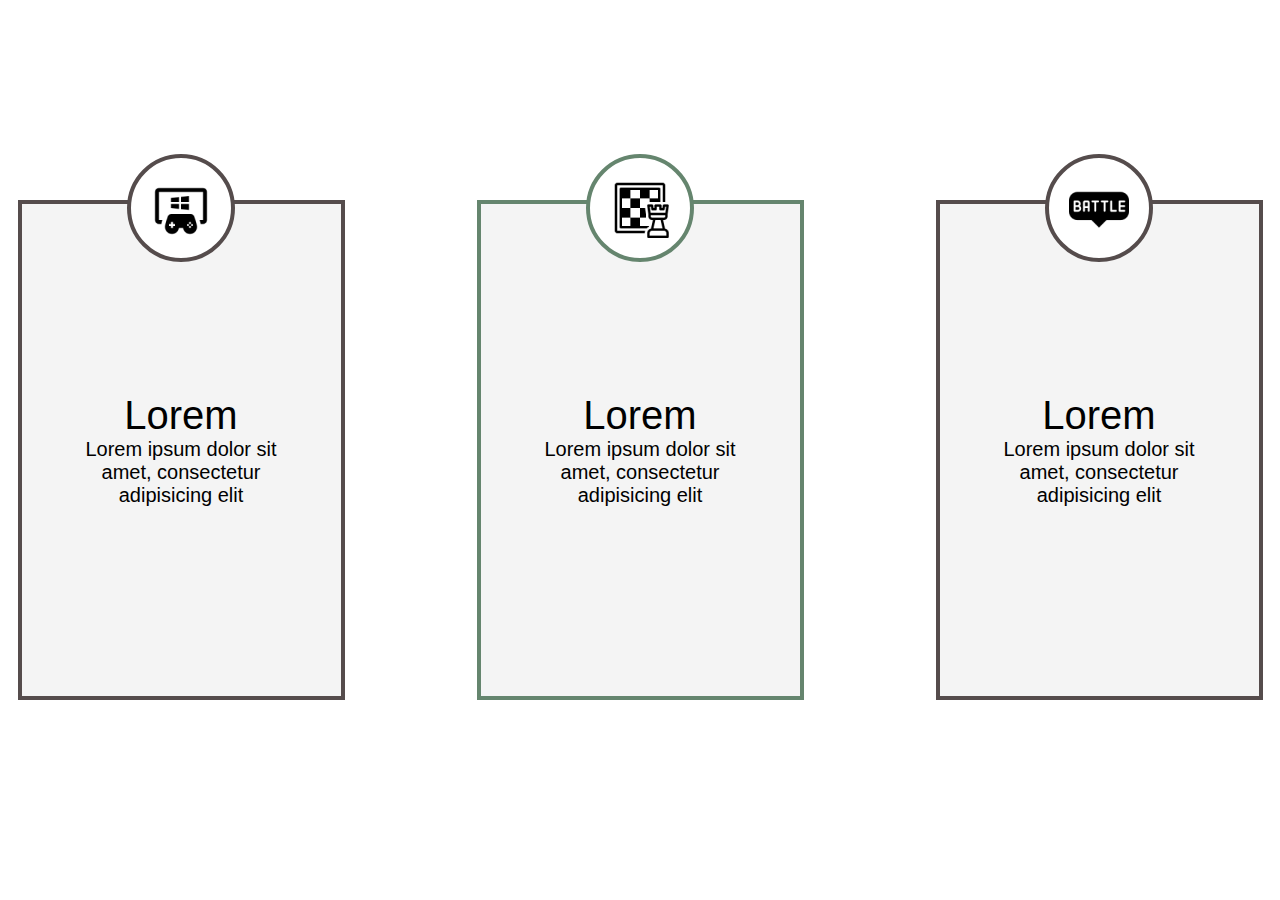
<file: Lesson 7_11/hw 7.1.html>
<!DOCTYPE html>
<html lang="en">
<head>
    <meta charset="UTF-8">
    <title>ДЗ 7 завдання 1</title>
    <style>
        *{
            margin: 0;
            padding: 0;
        }

        body{
            height: 100vh;
            display: flex;
            justify-content: center;
            align-items: center;
            gap: 132px;
        }
        .card{
            position: relative;
            width: 319px;
            height: 492px;
            border: 4px solid #554C4C;
            background: rgba(217, 217, 217, 0.30);
            display: flex;
            justify-content: center;
            align-items: center;
            flex-direction: column;
        }
        .logo{
            width: 100px;
            height: 100px;
            border-radius: 50%;
            background-color: white;
            border: 4px solid #554C4C;
            display: flex;
            justify-content: center;
            align-items: center;
            position: absolute;
            top: -50px;
        }
        .card h3{
            color: #000;
            font-family: 'Inter', sans-serif;
            font-size: 40px;
            font-style: normal;
            font-weight: 400;
            line-height: normal;
        }
        .card p{
            width: 211px;
            color: #000;
            text-align: center;
            font-family: 'Inter', sans-serif;
            font-size: 20px;
            font-style: normal;
            font-weight: 400;
            line-height: normal;
        }
        .green-b{
            border: 4px solid #65856E;
        }
    </style>
</head>
<body>
<div class="card">
    <div class="logo">
        <img src="logo/Ds3_Tool.png" alt="Dualshock">
    </div>
    <h3>Lorem</h3>
        <p>Lorem ipsum dolor sit amet, consectetur adipisicing elit</p>
</div>
<div class="card green-b">
    <div class="logo green-b">
        <img src="logo/Chessboard.png" alt="Chessboard" >
    </div>
    <h3>Lorem</h3>
        <p>Lorem ipsum dolor sit amet, consectetur adipisicing elit</p>
</div>
<div class="card">
    <div class="logo">
        <img src="logo/Battle.png" alt="Battle" >
    </div>
    <h3>Lorem</h3>
        <p>Lorem ipsum dolor sit amet, consectetur adipisicing elit</p>
</div>
</body>
</html>
</file>
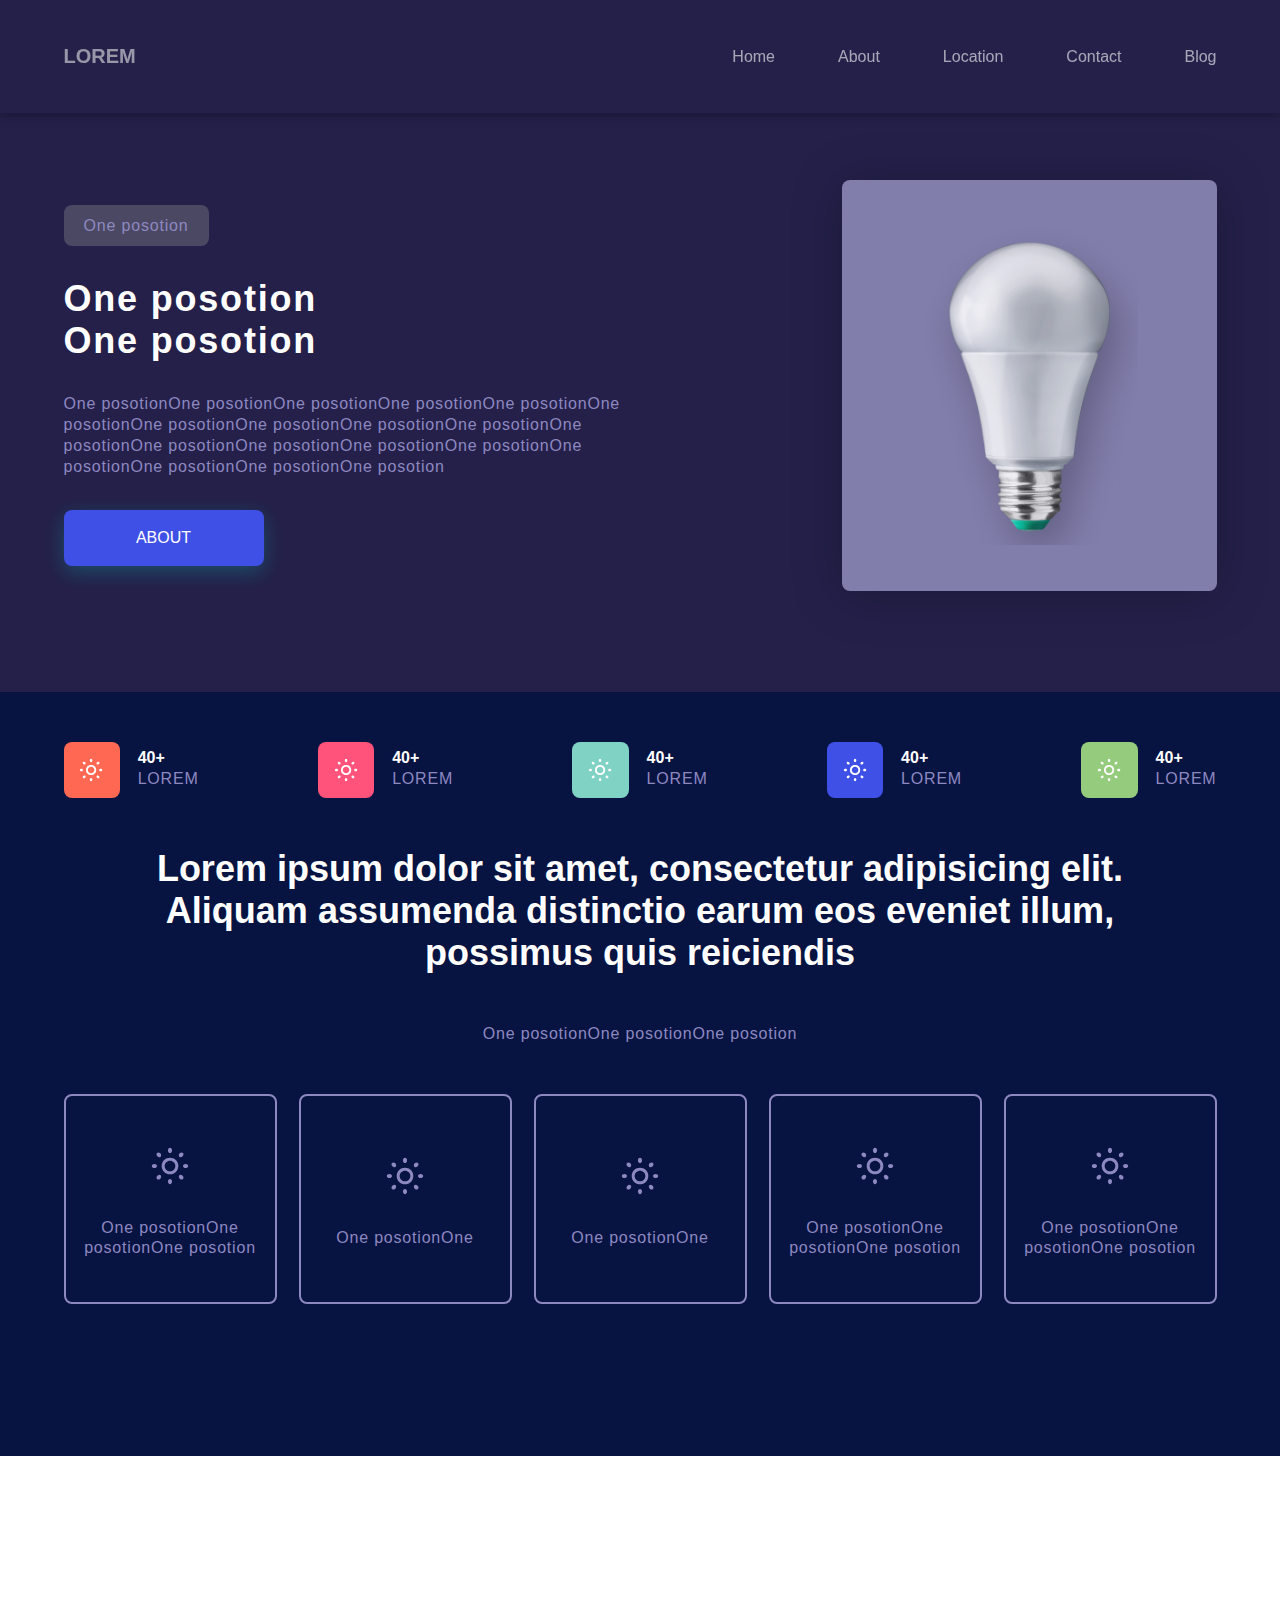
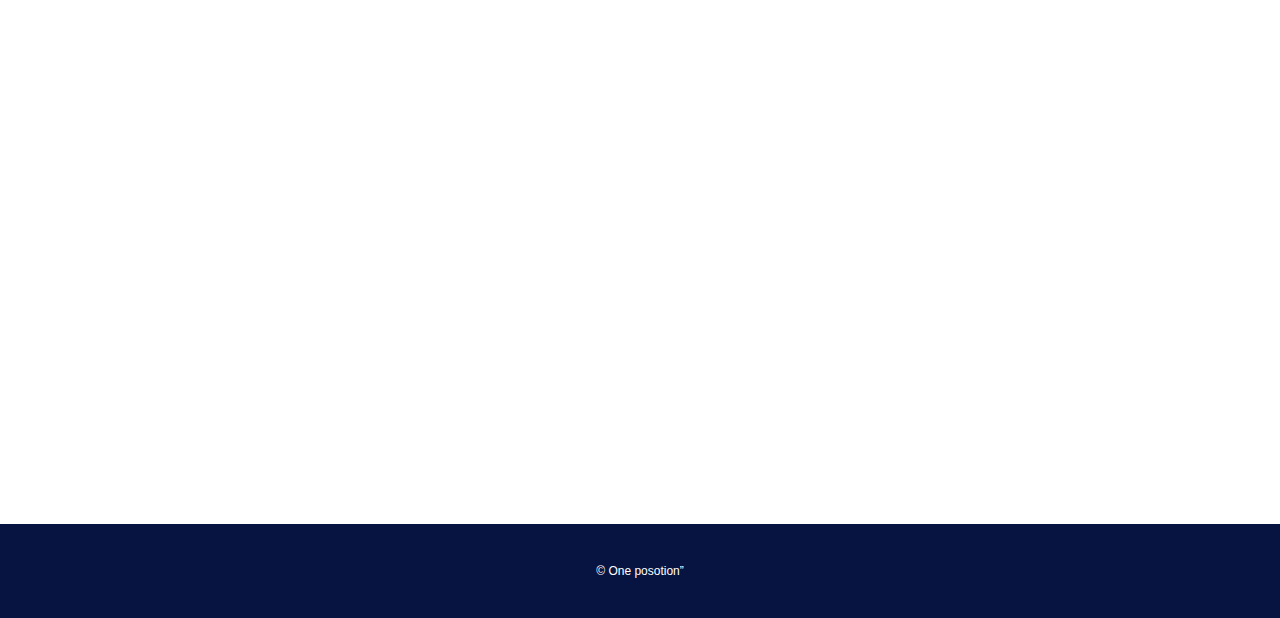
<file: Lesson 7_11/hw 7.2.html>
<!DOCTYPE html>
<html lang="en">
<head>
    <meta charset="UTF-8">
    <title>ДЗ 7 завдання 2</title>
    <link rel="stylesheet" href="style.css">
</head>
<body>
  <header>
      <div class="header__w-1153">
      <h2>LOREM</h2>
          <nav>
          <ul>
              <li><a href="#">Home</a></li>
              <li><a href="#">About</a></li>
              <li><a href="#">Location</a></li>
              <li><a href="#">Contact</a></li>
              <li><a href="#">Blog</a></li>
          </ul>
          </nav>
      </div>
  </header>
<section class="one-posotion">
    <div class="one-posotion__w-1153">
        <div>
            <button class="one-position">One posotion</button>
            <h1>One posotion
                One posotion</h1>
            <p>One posotionOne posotionOne posotionOne posotionOne posotionOne posotionOne posotionOne posotionOne posotionOne posotionOne posotionOne posotionOne posotionOne posotionOne posotionOne posotionOne posotionOne posotionOne posotion</p>
            <button class="button-about">ABOUT</button>
        </div>
        <div>
            <img src="img/light.png" alt="light">
        </div>
    </div>
</section>
<section class="lorem-ipsum">
    <div class="w-1153-lorem-ipsum">
        <div class="icons">
            <div class="icon">
                <div>
                    <svg xmlns="http://www.w3.org/2000/svg" width="33" height="32" viewBox="0 0 33 32" fill="none">
                        <path d="M16.0719 10.8752C15.3972 10.8733 14.7287 11.0045 14.1049 11.2612C13.4812 11.5179 12.9145 11.8951 12.4374 12.3711C11.9604 12.8471 11.5824 13.4125 11.3252 14.0347C11.068 14.6569 10.9367 15.3238 10.9388 15.9968C10.9369 16.6696 11.0683 17.3362 11.3257 17.9581C11.583 18.5801 11.961 19.1452 12.4381 19.6209C12.9151 20.0965 13.4818 20.4735 14.1054 20.7299C14.7291 20.9864 15.3974 21.1173 16.0719 21.1152C16.7464 21.1171 17.4145 20.986 18.0379 20.7294C18.6614 20.4729 19.2279 20.0959 19.7047 19.6203C20.1816 19.1446 20.5595 18.5796 20.8168 17.9578C21.074 17.3359 21.2054 16.6695 21.2035 15.9968C21.2058 15.3238 21.0747 14.6571 20.8177 14.0348C20.5607 13.4126 20.1828 12.8472 19.7059 12.3712C19.2289 11.8952 18.6624 11.518 18.0387 11.2612C17.415 11.0045 16.7466 10.8733 16.0719 10.8752ZM16.0719 19.2752C15.1998 19.2752 14.3634 18.9296 13.7467 18.3145C13.13 17.6994 12.7835 16.8651 12.7835 15.9952C12.7835 15.1253 13.13 14.291 13.7467 13.6759C14.3634 13.0608 15.1998 12.7152 16.0719 12.7152C16.9441 12.7152 17.7805 13.0608 18.3972 13.6759C19.0139 14.291 19.3604 15.1253 19.3604 15.9952C19.3604 16.8651 19.0139 17.6994 18.3972 18.3145C17.7805 18.9296 16.9441 19.2752 16.0719 19.2752ZM24.0925 7.99999C23.592 7.50079 22.6761 7.60319 22.0505 8.22719C21.4249 8.85279 21.3238 9.76159 21.8243 10.2624C22.3248 10.7632 23.2391 10.6624 23.8663 10.0368C24.4919 9.41279 24.593 8.49919 24.0925 7.99999ZM8.27915 21.9664C7.65194 22.5904 7.55088 23.5008 8.05137 24C8.55185 24.4992 9.46619 24.4 10.0934 23.7744C10.7206 23.1488 10.8217 22.2368 10.3212 21.7376C9.8207 21.2384 8.90475 21.3408 8.27915 21.9664ZM8.05137 7.99999C7.55088 8.49919 7.65194 9.41279 8.27755 10.0368C8.90475 10.6624 9.8191 10.7616 10.3196 10.2624C10.8201 9.76319 10.719 8.84959 10.0918 8.22559C9.4678 7.60319 8.55185 7.50079 8.05137 7.99999ZM22.0505 23.7712C22.6761 24.3968 23.5904 24.4992 24.0925 24C24.5946 23.5008 24.4919 22.5872 23.8647 21.9616C23.2375 21.336 22.3248 21.2368 21.8227 21.736C21.3206 22.2352 21.4249 23.1472 22.0505 23.7712ZM16.0719 7.99679C16.7793 7.99679 17.3552 7.28159 17.3552 6.39679C17.3536 5.51199 16.7793 4.79999 16.0719 4.79999C15.3629 4.79999 14.787 5.51199 14.787 6.39679C14.787 7.28159 15.3613 7.99679 16.0719 7.99679ZM16.0719 27.2C16.7793 27.2 17.3552 26.4848 17.3552 25.6C17.3552 24.7152 16.781 24.0032 16.0735 24.0032C15.3645 24.0032 14.7886 24.7152 14.7886 25.6C14.787 26.4848 15.3613 27.2 16.0719 27.2ZM8.05137 16C8.05137 15.2944 7.32951 14.72 6.44244 14.72C5.55537 14.72 4.84314 15.2944 4.84314 16C4.84314 16.7072 5.55537 17.28 6.44244 17.28C7.32951 17.28 8.05137 16.7072 8.05137 16ZM27.3007 16C27.3007 15.2944 26.5821 14.72 25.695 14.72C24.8079 14.72 24.0925 15.2944 24.0925 16C24.0925 16.7072 24.8079 17.28 25.695 17.28C26.5821 17.28 27.3007 16.7072 27.3007 16Z" fill="white"/>
                    </svg>
                </div>
                    <div>
                        <h4>40+</h4>
                        <p>LOREM</p>
                    </div>
            </div>
            <div class="icon">
                <div>
                    <svg xmlns="http://www.w3.org/2000/svg" width="33" height="32" viewBox="0 0 33 32" fill="none">
                        <path d="M16.0719 10.8752C15.3972 10.8733 14.7287 11.0045 14.1049 11.2612C13.4812 11.5179 12.9145 11.8951 12.4374 12.3711C11.9604 12.8471 11.5824 13.4125 11.3252 14.0347C11.068 14.6569 10.9367 15.3238 10.9388 15.9968C10.9369 16.6696 11.0683 17.3362 11.3257 17.9581C11.583 18.5801 11.961 19.1452 12.4381 19.6209C12.9151 20.0965 13.4818 20.4735 14.1054 20.7299C14.7291 20.9864 15.3974 21.1173 16.0719 21.1152C16.7464 21.1171 17.4145 20.986 18.0379 20.7294C18.6614 20.4729 19.2279 20.0959 19.7047 19.6203C20.1816 19.1446 20.5595 18.5796 20.8168 17.9578C21.074 17.3359 21.2054 16.6695 21.2035 15.9968C21.2058 15.3238 21.0747 14.6571 20.8177 14.0348C20.5607 13.4126 20.1828 12.8472 19.7059 12.3712C19.2289 11.8952 18.6624 11.518 18.0387 11.2612C17.415 11.0045 16.7466 10.8733 16.0719 10.8752ZM16.0719 19.2752C15.1998 19.2752 14.3634 18.9296 13.7467 18.3145C13.13 17.6994 12.7835 16.8651 12.7835 15.9952C12.7835 15.1253 13.13 14.291 13.7467 13.6759C14.3634 13.0608 15.1998 12.7152 16.0719 12.7152C16.9441 12.7152 17.7805 13.0608 18.3972 13.6759C19.0139 14.291 19.3604 15.1253 19.3604 15.9952C19.3604 16.8651 19.0139 17.6994 18.3972 18.3145C17.7805 18.9296 16.9441 19.2752 16.0719 19.2752ZM24.0925 7.99999C23.592 7.50079 22.6761 7.60319 22.0505 8.22719C21.4249 8.85279 21.3238 9.76159 21.8243 10.2624C22.3248 10.7632 23.2391 10.6624 23.8663 10.0368C24.4919 9.41279 24.593 8.49919 24.0925 7.99999ZM8.27915 21.9664C7.65194 22.5904 7.55088 23.5008 8.05137 24C8.55185 24.4992 9.46619 24.4 10.0934 23.7744C10.7206 23.1488 10.8217 22.2368 10.3212 21.7376C9.8207 21.2384 8.90475 21.3408 8.27915 21.9664ZM8.05137 7.99999C7.55088 8.49919 7.65194 9.41279 8.27755 10.0368C8.90475 10.6624 9.8191 10.7616 10.3196 10.2624C10.8201 9.76319 10.719 8.84959 10.0918 8.22559C9.4678 7.60319 8.55185 7.50079 8.05137 7.99999ZM22.0505 23.7712C22.6761 24.3968 23.5904 24.4992 24.0925 24C24.5946 23.5008 24.4919 22.5872 23.8647 21.9616C23.2375 21.336 22.3248 21.2368 21.8227 21.736C21.3206 22.2352 21.4249 23.1472 22.0505 23.7712ZM16.0719 7.99679C16.7793 7.99679 17.3552 7.28159 17.3552 6.39679C17.3536 5.51199 16.7793 4.79999 16.0719 4.79999C15.3629 4.79999 14.787 5.51199 14.787 6.39679C14.787 7.28159 15.3613 7.99679 16.0719 7.99679ZM16.0719 27.2C16.7793 27.2 17.3552 26.4848 17.3552 25.6C17.3552 24.7152 16.781 24.0032 16.0735 24.0032C15.3645 24.0032 14.7886 24.7152 14.7886 25.6C14.787 26.4848 15.3613 27.2 16.0719 27.2ZM8.05137 16C8.05137 15.2944 7.32951 14.72 6.44244 14.72C5.55537 14.72 4.84314 15.2944 4.84314 16C4.84314 16.7072 5.55537 17.28 6.44244 17.28C7.32951 17.28 8.05137 16.7072 8.05137 16ZM27.3007 16C27.3007 15.2944 26.5821 14.72 25.695 14.72C24.8079 14.72 24.0925 15.2944 24.0925 16C24.0925 16.7072 24.8079 17.28 25.695 17.28C26.5821 17.28 27.3007 16.7072 27.3007 16Z" fill="white"/>
                    </svg>
                </div>
                <div>
                    <h4>40+</h4>
                    <p>LOREM</p>
                </div>
            </div>
            <div class="icon">
                <div>
                    <svg xmlns="http://www.w3.org/2000/svg" width="33" height="32" viewBox="0 0 33 32" fill="none">
                        <path d="M16.0719 10.8752C15.3972 10.8733 14.7287 11.0045 14.1049 11.2612C13.4812 11.5179 12.9145 11.8951 12.4374 12.3711C11.9604 12.8471 11.5824 13.4125 11.3252 14.0347C11.068 14.6569 10.9367 15.3238 10.9388 15.9968C10.9369 16.6696 11.0683 17.3362 11.3257 17.9581C11.583 18.5801 11.961 19.1452 12.4381 19.6209C12.9151 20.0965 13.4818 20.4735 14.1054 20.7299C14.7291 20.9864 15.3974 21.1173 16.0719 21.1152C16.7464 21.1171 17.4145 20.986 18.0379 20.7294C18.6614 20.4729 19.2279 20.0959 19.7047 19.6203C20.1816 19.1446 20.5595 18.5796 20.8168 17.9578C21.074 17.3359 21.2054 16.6695 21.2035 15.9968C21.2058 15.3238 21.0747 14.6571 20.8177 14.0348C20.5607 13.4126 20.1828 12.8472 19.7059 12.3712C19.2289 11.8952 18.6624 11.518 18.0387 11.2612C17.415 11.0045 16.7466 10.8733 16.0719 10.8752ZM16.0719 19.2752C15.1998 19.2752 14.3634 18.9296 13.7467 18.3145C13.13 17.6994 12.7835 16.8651 12.7835 15.9952C12.7835 15.1253 13.13 14.291 13.7467 13.6759C14.3634 13.0608 15.1998 12.7152 16.0719 12.7152C16.9441 12.7152 17.7805 13.0608 18.3972 13.6759C19.0139 14.291 19.3604 15.1253 19.3604 15.9952C19.3604 16.8651 19.0139 17.6994 18.3972 18.3145C17.7805 18.9296 16.9441 19.2752 16.0719 19.2752ZM24.0925 7.99999C23.592 7.50079 22.6761 7.60319 22.0505 8.22719C21.4249 8.85279 21.3238 9.76159 21.8243 10.2624C22.3248 10.7632 23.2391 10.6624 23.8663 10.0368C24.4919 9.41279 24.593 8.49919 24.0925 7.99999ZM8.27915 21.9664C7.65194 22.5904 7.55088 23.5008 8.05137 24C8.55185 24.4992 9.46619 24.4 10.0934 23.7744C10.7206 23.1488 10.8217 22.2368 10.3212 21.7376C9.8207 21.2384 8.90475 21.3408 8.27915 21.9664ZM8.05137 7.99999C7.55088 8.49919 7.65194 9.41279 8.27755 10.0368C8.90475 10.6624 9.8191 10.7616 10.3196 10.2624C10.8201 9.76319 10.719 8.84959 10.0918 8.22559C9.4678 7.60319 8.55185 7.50079 8.05137 7.99999ZM22.0505 23.7712C22.6761 24.3968 23.5904 24.4992 24.0925 24C24.5946 23.5008 24.4919 22.5872 23.8647 21.9616C23.2375 21.336 22.3248 21.2368 21.8227 21.736C21.3206 22.2352 21.4249 23.1472 22.0505 23.7712ZM16.0719 7.99679C16.7793 7.99679 17.3552 7.28159 17.3552 6.39679C17.3536 5.51199 16.7793 4.79999 16.0719 4.79999C15.3629 4.79999 14.787 5.51199 14.787 6.39679C14.787 7.28159 15.3613 7.99679 16.0719 7.99679ZM16.0719 27.2C16.7793 27.2 17.3552 26.4848 17.3552 25.6C17.3552 24.7152 16.781 24.0032 16.0735 24.0032C15.3645 24.0032 14.7886 24.7152 14.7886 25.6C14.787 26.4848 15.3613 27.2 16.0719 27.2ZM8.05137 16C8.05137 15.2944 7.32951 14.72 6.44244 14.72C5.55537 14.72 4.84314 15.2944 4.84314 16C4.84314 16.7072 5.55537 17.28 6.44244 17.28C7.32951 17.28 8.05137 16.7072 8.05137 16ZM27.3007 16C27.3007 15.2944 26.5821 14.72 25.695 14.72C24.8079 14.72 24.0925 15.2944 24.0925 16C24.0925 16.7072 24.8079 17.28 25.695 17.28C26.5821 17.28 27.3007 16.7072 27.3007 16Z" fill="white"/>
                    </svg>
                </div>
                <div>
                    <h4>40+</h4>
                    <p>LOREM</p>
                </div>
            </div>
            <div class="icon">
                <div>
                    <svg xmlns="http://www.w3.org/2000/svg" width="33" height="32" viewBox="0 0 33 32" fill="none">
                        <path d="M16.0719 10.8752C15.3972 10.8733 14.7287 11.0045 14.1049 11.2612C13.4812 11.5179 12.9145 11.8951 12.4374 12.3711C11.9604 12.8471 11.5824 13.4125 11.3252 14.0347C11.068 14.6569 10.9367 15.3238 10.9388 15.9968C10.9369 16.6696 11.0683 17.3362 11.3257 17.9581C11.583 18.5801 11.961 19.1452 12.4381 19.6209C12.9151 20.0965 13.4818 20.4735 14.1054 20.7299C14.7291 20.9864 15.3974 21.1173 16.0719 21.1152C16.7464 21.1171 17.4145 20.986 18.0379 20.7294C18.6614 20.4729 19.2279 20.0959 19.7047 19.6203C20.1816 19.1446 20.5595 18.5796 20.8168 17.9578C21.074 17.3359 21.2054 16.6695 21.2035 15.9968C21.2058 15.3238 21.0747 14.6571 20.8177 14.0348C20.5607 13.4126 20.1828 12.8472 19.7059 12.3712C19.2289 11.8952 18.6624 11.518 18.0387 11.2612C17.415 11.0045 16.7466 10.8733 16.0719 10.8752ZM16.0719 19.2752C15.1998 19.2752 14.3634 18.9296 13.7467 18.3145C13.13 17.6994 12.7835 16.8651 12.7835 15.9952C12.7835 15.1253 13.13 14.291 13.7467 13.6759C14.3634 13.0608 15.1998 12.7152 16.0719 12.7152C16.9441 12.7152 17.7805 13.0608 18.3972 13.6759C19.0139 14.291 19.3604 15.1253 19.3604 15.9952C19.3604 16.8651 19.0139 17.6994 18.3972 18.3145C17.7805 18.9296 16.9441 19.2752 16.0719 19.2752ZM24.0925 7.99999C23.592 7.50079 22.6761 7.60319 22.0505 8.22719C21.4249 8.85279 21.3238 9.76159 21.8243 10.2624C22.3248 10.7632 23.2391 10.6624 23.8663 10.0368C24.4919 9.41279 24.593 8.49919 24.0925 7.99999ZM8.27915 21.9664C7.65194 22.5904 7.55088 23.5008 8.05137 24C8.55185 24.4992 9.46619 24.4 10.0934 23.7744C10.7206 23.1488 10.8217 22.2368 10.3212 21.7376C9.8207 21.2384 8.90475 21.3408 8.27915 21.9664ZM8.05137 7.99999C7.55088 8.49919 7.65194 9.41279 8.27755 10.0368C8.90475 10.6624 9.8191 10.7616 10.3196 10.2624C10.8201 9.76319 10.719 8.84959 10.0918 8.22559C9.4678 7.60319 8.55185 7.50079 8.05137 7.99999ZM22.0505 23.7712C22.6761 24.3968 23.5904 24.4992 24.0925 24C24.5946 23.5008 24.4919 22.5872 23.8647 21.9616C23.2375 21.336 22.3248 21.2368 21.8227 21.736C21.3206 22.2352 21.4249 23.1472 22.0505 23.7712ZM16.0719 7.99679C16.7793 7.99679 17.3552 7.28159 17.3552 6.39679C17.3536 5.51199 16.7793 4.79999 16.0719 4.79999C15.3629 4.79999 14.787 5.51199 14.787 6.39679C14.787 7.28159 15.3613 7.99679 16.0719 7.99679ZM16.0719 27.2C16.7793 27.2 17.3552 26.4848 17.3552 25.6C17.3552 24.7152 16.781 24.0032 16.0735 24.0032C15.3645 24.0032 14.7886 24.7152 14.7886 25.6C14.787 26.4848 15.3613 27.2 16.0719 27.2ZM8.05137 16C8.05137 15.2944 7.32951 14.72 6.44244 14.72C5.55537 14.72 4.84314 15.2944 4.84314 16C4.84314 16.7072 5.55537 17.28 6.44244 17.28C7.32951 17.28 8.05137 16.7072 8.05137 16ZM27.3007 16C27.3007 15.2944 26.5821 14.72 25.695 14.72C24.8079 14.72 24.0925 15.2944 24.0925 16C24.0925 16.7072 24.8079 17.28 25.695 17.28C26.5821 17.28 27.3007 16.7072 27.3007 16Z" fill="white"/>
                    </svg>
                </div>
                <div>
                    <h4>40+</h4>
                    <p>LOREM</p>
                </div>
            </div>
            <div class="icon">
                <div>
                    <svg xmlns="http://www.w3.org/2000/svg" width="33" height="32" viewBox="0 0 33 32" fill="none">
                        <path d="M16.0719 10.8752C15.3972 10.8733 14.7287 11.0045 14.1049 11.2612C13.4812 11.5179 12.9145 11.8951 12.4374 12.3711C11.9604 12.8471 11.5824 13.4125 11.3252 14.0347C11.068 14.6569 10.9367 15.3238 10.9388 15.9968C10.9369 16.6696 11.0683 17.3362 11.3257 17.9581C11.583 18.5801 11.961 19.1452 12.4381 19.6209C12.9151 20.0965 13.4818 20.4735 14.1054 20.7299C14.7291 20.9864 15.3974 21.1173 16.0719 21.1152C16.7464 21.1171 17.4145 20.986 18.0379 20.7294C18.6614 20.4729 19.2279 20.0959 19.7047 19.6203C20.1816 19.1446 20.5595 18.5796 20.8168 17.9578C21.074 17.3359 21.2054 16.6695 21.2035 15.9968C21.2058 15.3238 21.0747 14.6571 20.8177 14.0348C20.5607 13.4126 20.1828 12.8472 19.7059 12.3712C19.2289 11.8952 18.6624 11.518 18.0387 11.2612C17.415 11.0045 16.7466 10.8733 16.0719 10.8752ZM16.0719 19.2752C15.1998 19.2752 14.3634 18.9296 13.7467 18.3145C13.13 17.6994 12.7835 16.8651 12.7835 15.9952C12.7835 15.1253 13.13 14.291 13.7467 13.6759C14.3634 13.0608 15.1998 12.7152 16.0719 12.7152C16.9441 12.7152 17.7805 13.0608 18.3972 13.6759C19.0139 14.291 19.3604 15.1253 19.3604 15.9952C19.3604 16.8651 19.0139 17.6994 18.3972 18.3145C17.7805 18.9296 16.9441 19.2752 16.0719 19.2752ZM24.0925 7.99999C23.592 7.50079 22.6761 7.60319 22.0505 8.22719C21.4249 8.85279 21.3238 9.76159 21.8243 10.2624C22.3248 10.7632 23.2391 10.6624 23.8663 10.0368C24.4919 9.41279 24.593 8.49919 24.0925 7.99999ZM8.27915 21.9664C7.65194 22.5904 7.55088 23.5008 8.05137 24C8.55185 24.4992 9.46619 24.4 10.0934 23.7744C10.7206 23.1488 10.8217 22.2368 10.3212 21.7376C9.8207 21.2384 8.90475 21.3408 8.27915 21.9664ZM8.05137 7.99999C7.55088 8.49919 7.65194 9.41279 8.27755 10.0368C8.90475 10.6624 9.8191 10.7616 10.3196 10.2624C10.8201 9.76319 10.719 8.84959 10.0918 8.22559C9.4678 7.60319 8.55185 7.50079 8.05137 7.99999ZM22.0505 23.7712C22.6761 24.3968 23.5904 24.4992 24.0925 24C24.5946 23.5008 24.4919 22.5872 23.8647 21.9616C23.2375 21.336 22.3248 21.2368 21.8227 21.736C21.3206 22.2352 21.4249 23.1472 22.0505 23.7712ZM16.0719 7.99679C16.7793 7.99679 17.3552 7.28159 17.3552 6.39679C17.3536 5.51199 16.7793 4.79999 16.0719 4.79999C15.3629 4.79999 14.787 5.51199 14.787 6.39679C14.787 7.28159 15.3613 7.99679 16.0719 7.99679ZM16.0719 27.2C16.7793 27.2 17.3552 26.4848 17.3552 25.6C17.3552 24.7152 16.781 24.0032 16.0735 24.0032C15.3645 24.0032 14.7886 24.7152 14.7886 25.6C14.787 26.4848 15.3613 27.2 16.0719 27.2ZM8.05137 16C8.05137 15.2944 7.32951 14.72 6.44244 14.72C5.55537 14.72 4.84314 15.2944 4.84314 16C4.84314 16.7072 5.55537 17.28 6.44244 17.28C7.32951 17.28 8.05137 16.7072 8.05137 16ZM27.3007 16C27.3007 15.2944 26.5821 14.72 25.695 14.72C24.8079 14.72 24.0925 15.2944 24.0925 16C24.0925 16.7072 24.8079 17.28 25.695 17.28C26.5821 17.28 27.3007 16.7072 27.3007 16Z" fill="white"/>
                    </svg>
                </div>
                <div>
                    <h4>40+</h4>
                    <p>LOREM</p>
                </div>
            </div>
        </div>
            <h2>Lorem ipsum dolor sit amet, consectetur adipisicing elit. Aliquam assumenda distinctio earum eos eveniet illum, possimus quis reiciendis </h2>
        <p>One posotionOne posotionOne posotion</p>
        <div class="cards">
            <div class="card">
                <svg xmlns="http://www.w3.org/2000/svg" width="52" height="52" viewBox="0 0 52 52" fill="none">
                    <path d="M26 17.6722C24.9063 17.6691 23.8228 17.8823 22.8118 18.2995C21.8008 18.7167 20.8823 19.3296 20.1091 20.1031C19.3358 20.8766 18.7232 21.7953 18.3063 22.8064C17.8894 23.8175 17.6766 24.9011 17.68 25.9948C17.6769 27.0881 17.89 28.1713 18.3071 29.182C18.7242 30.1927 19.3369 31.1109 20.1102 31.8839C20.8834 32.6569 21.8018 33.2694 22.8126 33.6861C23.8234 34.1028 24.9067 34.3156 26 34.3122C27.0931 34.3153 28.1761 34.1023 29.1866 33.6854C30.1971 33.2685 31.1152 32.6559 31.8882 31.883C32.6612 31.11 33.2737 30.1919 33.6906 29.1814C34.1075 28.1709 34.3205 27.0879 34.3174 25.9948C34.3212 24.9012 34.1087 23.8177 33.6921 22.8066C33.2755 21.7955 32.6631 20.8768 31.89 20.1032C31.117 19.3297 30.1987 18.7167 29.1878 18.2995C28.177 17.8823 27.0936 17.6691 26 17.6722ZM26 31.3222C24.5864 31.3222 23.2307 30.7606 22.2311 29.7611C21.2316 28.7615 20.67 27.4058 20.67 25.9922C20.67 24.5786 21.2316 23.2229 22.2311 22.2233C23.2307 21.2237 24.5864 20.6622 26 20.6622C27.4136 20.6622 28.7693 21.2237 29.7689 22.2233C30.7685 23.2229 31.33 24.5786 31.33 25.9922C31.33 27.4058 30.7685 28.7615 29.7689 29.7611C28.7693 30.7606 27.4136 31.3222 26 31.3222ZM39 13C38.1888 12.1888 36.7042 12.3552 35.6902 13.3692C34.6762 14.3858 34.5124 15.8626 35.3236 16.6764C36.1348 17.4902 37.6168 17.3264 38.6334 16.3098C39.6474 15.2958 39.8112 13.8112 39 13ZM13.3692 35.6954C12.3526 36.7094 12.1888 38.1888 13 39C13.8112 39.8112 15.2932 39.65 16.3098 38.6334C17.3264 37.6168 17.4902 36.1348 16.679 35.3236C15.8678 34.5124 14.3832 34.6788 13.3692 35.6954ZM13 13C12.1888 13.8112 12.3526 15.2958 13.3666 16.3098C14.3832 17.3264 15.8652 17.4876 16.6764 16.6764C17.4876 15.8652 17.3238 14.3806 16.3072 13.3666C15.2958 12.3552 13.8112 12.1888 13 13ZM35.6902 38.6282C36.7042 39.6448 38.1862 39.8112 39 39C39.8138 38.1888 39.6474 36.7042 38.6308 35.6876C37.6142 34.671 36.1348 34.5098 35.321 35.321C34.5072 36.1322 34.6762 37.6142 35.6902 38.6282ZM26 12.9948C27.1466 12.9948 28.08 11.8326 28.08 10.3948C28.0774 8.95699 27.1466 7.79999 26 7.79999C24.8508 7.79999 23.9174 8.95699 23.9174 10.3948C23.9174 11.8326 24.8482 12.9948 26 12.9948ZM26 44.2C27.1466 44.2 28.08 43.0378 28.08 41.6C28.08 40.1622 27.1492 39.0052 26.0026 39.0052C24.8534 39.0052 23.92 40.1622 23.92 41.6C23.9174 43.0378 24.8482 44.2 26 44.2ZM13 26C13 24.8534 11.83 23.92 10.3922 23.92C8.95442 23.92 7.80002 24.8534 7.80002 26C7.80002 27.1492 8.95442 28.08 10.3922 28.08C11.83 28.08 13 27.1492 13 26ZM44.2 26C44.2 24.8534 43.0352 23.92 41.5974 23.92C40.1596 23.92 39 24.8534 39 26C39 27.1492 40.1596 28.08 41.5974 28.08C43.0352 28.08 44.2 27.1492 44.2 26Z" fill="#8E88C1"/>
                </svg>
                <p>One posotionOne posotionOne posotion</p>
            </div>
            <div class="card">
                <svg xmlns="http://www.w3.org/2000/svg" width="52" height="52" viewBox="0 0 52 52" fill="none">
                    <path d="M26 17.6722C24.9063 17.6691 23.8228 17.8823 22.8118 18.2995C21.8008 18.7167 20.8823 19.3296 20.1091 20.1031C19.3358 20.8766 18.7232 21.7953 18.3063 22.8064C17.8894 23.8175 17.6766 24.9011 17.68 25.9948C17.6769 27.0881 17.89 28.1713 18.3071 29.182C18.7242 30.1927 19.3369 31.1109 20.1102 31.8839C20.8834 32.6569 21.8018 33.2694 22.8126 33.6861C23.8234 34.1028 24.9067 34.3156 26 34.3122C27.0931 34.3153 28.1761 34.1023 29.1866 33.6854C30.1971 33.2685 31.1152 32.6559 31.8882 31.883C32.6612 31.11 33.2737 30.1919 33.6906 29.1814C34.1075 28.1709 34.3205 27.0879 34.3174 25.9948C34.3212 24.9012 34.1087 23.8177 33.6921 22.8066C33.2755 21.7955 32.6631 20.8768 31.89 20.1032C31.117 19.3297 30.1987 18.7167 29.1878 18.2995C28.177 17.8823 27.0936 17.6691 26 17.6722ZM26 31.3222C24.5864 31.3222 23.2307 30.7606 22.2311 29.7611C21.2316 28.7615 20.67 27.4058 20.67 25.9922C20.67 24.5786 21.2316 23.2229 22.2311 22.2233C23.2307 21.2237 24.5864 20.6622 26 20.6622C27.4136 20.6622 28.7693 21.2237 29.7689 22.2233C30.7685 23.2229 31.33 24.5786 31.33 25.9922C31.33 27.4058 30.7685 28.7615 29.7689 29.7611C28.7693 30.7606 27.4136 31.3222 26 31.3222ZM39 13C38.1888 12.1888 36.7042 12.3552 35.6902 13.3692C34.6762 14.3858 34.5124 15.8626 35.3236 16.6764C36.1348 17.4902 37.6168 17.3264 38.6334 16.3098C39.6474 15.2958 39.8112 13.8112 39 13ZM13.3692 35.6954C12.3526 36.7094 12.1888 38.1888 13 39C13.8112 39.8112 15.2932 39.65 16.3098 38.6334C17.3264 37.6168 17.4902 36.1348 16.679 35.3236C15.8678 34.5124 14.3832 34.6788 13.3692 35.6954ZM13 13C12.1888 13.8112 12.3526 15.2958 13.3666 16.3098C14.3832 17.3264 15.8652 17.4876 16.6764 16.6764C17.4876 15.8652 17.3238 14.3806 16.3072 13.3666C15.2958 12.3552 13.8112 12.1888 13 13ZM35.6902 38.6282C36.7042 39.6448 38.1862 39.8112 39 39C39.8138 38.1888 39.6474 36.7042 38.6308 35.6876C37.6142 34.671 36.1348 34.5098 35.321 35.321C34.5072 36.1322 34.6762 37.6142 35.6902 38.6282ZM26 12.9948C27.1466 12.9948 28.08 11.8326 28.08 10.3948C28.0774 8.95699 27.1466 7.79999 26 7.79999C24.8508 7.79999 23.9174 8.95699 23.9174 10.3948C23.9174 11.8326 24.8482 12.9948 26 12.9948ZM26 44.2C27.1466 44.2 28.08 43.0378 28.08 41.6C28.08 40.1622 27.1492 39.0052 26.0026 39.0052C24.8534 39.0052 23.92 40.1622 23.92 41.6C23.9174 43.0378 24.8482 44.2 26 44.2ZM13 26C13 24.8534 11.83 23.92 10.3922 23.92C8.95442 23.92 7.80002 24.8534 7.80002 26C7.80002 27.1492 8.95442 28.08 10.3922 28.08C11.83 28.08 13 27.1492 13 26ZM44.2 26C44.2 24.8534 43.0352 23.92 41.5974 23.92C40.1596 23.92 39 24.8534 39 26C39 27.1492 40.1596 28.08 41.5974 28.08C43.0352 28.08 44.2 27.1492 44.2 26Z" fill="#8E88C1"/>
                </svg>
                <p>One posotionOne</p>
            </div>
            <div class="card">
                <svg xmlns="http://www.w3.org/2000/svg" width="52" height="52" viewBox="0 0 52 52" fill="none">
                    <path d="M26 17.6722C24.9063 17.6691 23.8228 17.8823 22.8118 18.2995C21.8008 18.7167 20.8823 19.3296 20.1091 20.1031C19.3358 20.8766 18.7232 21.7953 18.3063 22.8064C17.8894 23.8175 17.6766 24.9011 17.68 25.9948C17.6769 27.0881 17.89 28.1713 18.3071 29.182C18.7242 30.1927 19.3369 31.1109 20.1102 31.8839C20.8834 32.6569 21.8018 33.2694 22.8126 33.6861C23.8234 34.1028 24.9067 34.3156 26 34.3122C27.0931 34.3153 28.1761 34.1023 29.1866 33.6854C30.1971 33.2685 31.1152 32.6559 31.8882 31.883C32.6612 31.11 33.2737 30.1919 33.6906 29.1814C34.1075 28.1709 34.3205 27.0879 34.3174 25.9948C34.3212 24.9012 34.1087 23.8177 33.6921 22.8066C33.2755 21.7955 32.6631 20.8768 31.89 20.1032C31.117 19.3297 30.1987 18.7167 29.1878 18.2995C28.177 17.8823 27.0936 17.6691 26 17.6722ZM26 31.3222C24.5864 31.3222 23.2307 30.7606 22.2311 29.7611C21.2316 28.7615 20.67 27.4058 20.67 25.9922C20.67 24.5786 21.2316 23.2229 22.2311 22.2233C23.2307 21.2237 24.5864 20.6622 26 20.6622C27.4136 20.6622 28.7693 21.2237 29.7689 22.2233C30.7685 23.2229 31.33 24.5786 31.33 25.9922C31.33 27.4058 30.7685 28.7615 29.7689 29.7611C28.7693 30.7606 27.4136 31.3222 26 31.3222ZM39 13C38.1888 12.1888 36.7042 12.3552 35.6902 13.3692C34.6762 14.3858 34.5124 15.8626 35.3236 16.6764C36.1348 17.4902 37.6168 17.3264 38.6334 16.3098C39.6474 15.2958 39.8112 13.8112 39 13ZM13.3692 35.6954C12.3526 36.7094 12.1888 38.1888 13 39C13.8112 39.8112 15.2932 39.65 16.3098 38.6334C17.3264 37.6168 17.4902 36.1348 16.679 35.3236C15.8678 34.5124 14.3832 34.6788 13.3692 35.6954ZM13 13C12.1888 13.8112 12.3526 15.2958 13.3666 16.3098C14.3832 17.3264 15.8652 17.4876 16.6764 16.6764C17.4876 15.8652 17.3238 14.3806 16.3072 13.3666C15.2958 12.3552 13.8112 12.1888 13 13ZM35.6902 38.6282C36.7042 39.6448 38.1862 39.8112 39 39C39.8138 38.1888 39.6474 36.7042 38.6308 35.6876C37.6142 34.671 36.1348 34.5098 35.321 35.321C34.5072 36.1322 34.6762 37.6142 35.6902 38.6282ZM26 12.9948C27.1466 12.9948 28.08 11.8326 28.08 10.3948C28.0774 8.95699 27.1466 7.79999 26 7.79999C24.8508 7.79999 23.9174 8.95699 23.9174 10.3948C23.9174 11.8326 24.8482 12.9948 26 12.9948ZM26 44.2C27.1466 44.2 28.08 43.0378 28.08 41.6C28.08 40.1622 27.1492 39.0052 26.0026 39.0052C24.8534 39.0052 23.92 40.1622 23.92 41.6C23.9174 43.0378 24.8482 44.2 26 44.2ZM13 26C13 24.8534 11.83 23.92 10.3922 23.92C8.95442 23.92 7.80002 24.8534 7.80002 26C7.80002 27.1492 8.95442 28.08 10.3922 28.08C11.83 28.08 13 27.1492 13 26ZM44.2 26C44.2 24.8534 43.0352 23.92 41.5974 23.92C40.1596 23.92 39 24.8534 39 26C39 27.1492 40.1596 28.08 41.5974 28.08C43.0352 28.08 44.2 27.1492 44.2 26Z" fill="#8E88C1"/>
                </svg>
                <p>One posotionOne</p>
            </div>
            <div class="card">
                <svg xmlns="http://www.w3.org/2000/svg" width="52" height="52" viewBox="0 0 52 52" fill="none">
                    <path d="M26 17.6722C24.9063 17.6691 23.8228 17.8823 22.8118 18.2995C21.8008 18.7167 20.8823 19.3296 20.1091 20.1031C19.3358 20.8766 18.7232 21.7953 18.3063 22.8064C17.8894 23.8175 17.6766 24.9011 17.68 25.9948C17.6769 27.0881 17.89 28.1713 18.3071 29.182C18.7242 30.1927 19.3369 31.1109 20.1102 31.8839C20.8834 32.6569 21.8018 33.2694 22.8126 33.6861C23.8234 34.1028 24.9067 34.3156 26 34.3122C27.0931 34.3153 28.1761 34.1023 29.1866 33.6854C30.1971 33.2685 31.1152 32.6559 31.8882 31.883C32.6612 31.11 33.2737 30.1919 33.6906 29.1814C34.1075 28.1709 34.3205 27.0879 34.3174 25.9948C34.3212 24.9012 34.1087 23.8177 33.6921 22.8066C33.2755 21.7955 32.6631 20.8768 31.89 20.1032C31.117 19.3297 30.1987 18.7167 29.1878 18.2995C28.177 17.8823 27.0936 17.6691 26 17.6722ZM26 31.3222C24.5864 31.3222 23.2307 30.7606 22.2311 29.7611C21.2316 28.7615 20.67 27.4058 20.67 25.9922C20.67 24.5786 21.2316 23.2229 22.2311 22.2233C23.2307 21.2237 24.5864 20.6622 26 20.6622C27.4136 20.6622 28.7693 21.2237 29.7689 22.2233C30.7685 23.2229 31.33 24.5786 31.33 25.9922C31.33 27.4058 30.7685 28.7615 29.7689 29.7611C28.7693 30.7606 27.4136 31.3222 26 31.3222ZM39 13C38.1888 12.1888 36.7042 12.3552 35.6902 13.3692C34.6762 14.3858 34.5124 15.8626 35.3236 16.6764C36.1348 17.4902 37.6168 17.3264 38.6334 16.3098C39.6474 15.2958 39.8112 13.8112 39 13ZM13.3692 35.6954C12.3526 36.7094 12.1888 38.1888 13 39C13.8112 39.8112 15.2932 39.65 16.3098 38.6334C17.3264 37.6168 17.4902 36.1348 16.679 35.3236C15.8678 34.5124 14.3832 34.6788 13.3692 35.6954ZM13 13C12.1888 13.8112 12.3526 15.2958 13.3666 16.3098C14.3832 17.3264 15.8652 17.4876 16.6764 16.6764C17.4876 15.8652 17.3238 14.3806 16.3072 13.3666C15.2958 12.3552 13.8112 12.1888 13 13ZM35.6902 38.6282C36.7042 39.6448 38.1862 39.8112 39 39C39.8138 38.1888 39.6474 36.7042 38.6308 35.6876C37.6142 34.671 36.1348 34.5098 35.321 35.321C34.5072 36.1322 34.6762 37.6142 35.6902 38.6282ZM26 12.9948C27.1466 12.9948 28.08 11.8326 28.08 10.3948C28.0774 8.95699 27.1466 7.79999 26 7.79999C24.8508 7.79999 23.9174 8.95699 23.9174 10.3948C23.9174 11.8326 24.8482 12.9948 26 12.9948ZM26 44.2C27.1466 44.2 28.08 43.0378 28.08 41.6C28.08 40.1622 27.1492 39.0052 26.0026 39.0052C24.8534 39.0052 23.92 40.1622 23.92 41.6C23.9174 43.0378 24.8482 44.2 26 44.2ZM13 26C13 24.8534 11.83 23.92 10.3922 23.92C8.95442 23.92 7.80002 24.8534 7.80002 26C7.80002 27.1492 8.95442 28.08 10.3922 28.08C11.83 28.08 13 27.1492 13 26ZM44.2 26C44.2 24.8534 43.0352 23.92 41.5974 23.92C40.1596 23.92 39 24.8534 39 26C39 27.1492 40.1596 28.08 41.5974 28.08C43.0352 28.08 44.2 27.1492 44.2 26Z" fill="#8E88C1"/>
                </svg>
                <p>One posotionOne posotionOne posotion</p>
            </div>
            <div class="card">
                <svg xmlns="http://www.w3.org/2000/svg" width="52" height="52" viewBox="0 0 52 52" fill="none">
                    <path d="M26 17.6722C24.9063 17.6691 23.8228 17.8823 22.8118 18.2995C21.8008 18.7167 20.8823 19.3296 20.1091 20.1031C19.3358 20.8766 18.7232 21.7953 18.3063 22.8064C17.8894 23.8175 17.6766 24.9011 17.68 25.9948C17.6769 27.0881 17.89 28.1713 18.3071 29.182C18.7242 30.1927 19.3369 31.1109 20.1102 31.8839C20.8834 32.6569 21.8018 33.2694 22.8126 33.6861C23.8234 34.1028 24.9067 34.3156 26 34.3122C27.0931 34.3153 28.1761 34.1023 29.1866 33.6854C30.1971 33.2685 31.1152 32.6559 31.8882 31.883C32.6612 31.11 33.2737 30.1919 33.6906 29.1814C34.1075 28.1709 34.3205 27.0879 34.3174 25.9948C34.3212 24.9012 34.1087 23.8177 33.6921 22.8066C33.2755 21.7955 32.6631 20.8768 31.89 20.1032C31.117 19.3297 30.1987 18.7167 29.1878 18.2995C28.177 17.8823 27.0936 17.6691 26 17.6722ZM26 31.3222C24.5864 31.3222 23.2307 30.7606 22.2311 29.7611C21.2316 28.7615 20.67 27.4058 20.67 25.9922C20.67 24.5786 21.2316 23.2229 22.2311 22.2233C23.2307 21.2237 24.5864 20.6622 26 20.6622C27.4136 20.6622 28.7693 21.2237 29.7689 22.2233C30.7685 23.2229 31.33 24.5786 31.33 25.9922C31.33 27.4058 30.7685 28.7615 29.7689 29.7611C28.7693 30.7606 27.4136 31.3222 26 31.3222ZM39 13C38.1888 12.1888 36.7042 12.3552 35.6902 13.3692C34.6762 14.3858 34.5124 15.8626 35.3236 16.6764C36.1348 17.4902 37.6168 17.3264 38.6334 16.3098C39.6474 15.2958 39.8112 13.8112 39 13ZM13.3692 35.6954C12.3526 36.7094 12.1888 38.1888 13 39C13.8112 39.8112 15.2932 39.65 16.3098 38.6334C17.3264 37.6168 17.4902 36.1348 16.679 35.3236C15.8678 34.5124 14.3832 34.6788 13.3692 35.6954ZM13 13C12.1888 13.8112 12.3526 15.2958 13.3666 16.3098C14.3832 17.3264 15.8652 17.4876 16.6764 16.6764C17.4876 15.8652 17.3238 14.3806 16.3072 13.3666C15.2958 12.3552 13.8112 12.1888 13 13ZM35.6902 38.6282C36.7042 39.6448 38.1862 39.8112 39 39C39.8138 38.1888 39.6474 36.7042 38.6308 35.6876C37.6142 34.671 36.1348 34.5098 35.321 35.321C34.5072 36.1322 34.6762 37.6142 35.6902 38.6282ZM26 12.9948C27.1466 12.9948 28.08 11.8326 28.08 10.3948C28.0774 8.95699 27.1466 7.79999 26 7.79999C24.8508 7.79999 23.9174 8.95699 23.9174 10.3948C23.9174 11.8326 24.8482 12.9948 26 12.9948ZM26 44.2C27.1466 44.2 28.08 43.0378 28.08 41.6C28.08 40.1622 27.1492 39.0052 26.0026 39.0052C24.8534 39.0052 23.92 40.1622 23.92 41.6C23.9174 43.0378 24.8482 44.2 26 44.2ZM13 26C13 24.8534 11.83 23.92 10.3922 23.92C8.95442 23.92 7.80002 24.8534 7.80002 26C7.80002 27.1492 8.95442 28.08 10.3922 28.08C11.83 28.08 13 27.1492 13 26ZM44.2 26C44.2 24.8534 43.0352 23.92 41.5974 23.92C40.1596 23.92 39 24.8534 39 26C39 27.1492 40.1596 28.08 41.5974 28.08C43.0352 28.08 44.2 27.1492 44.2 26Z" fill="#8E88C1"/>
                </svg>
                <p>One posotionOne posotionOne posotion</p>
            </div>
        </div>
    </div>
</section>
  <iframe src="https://www.google.com/maps/embed?pb=!1m14!1m8!1m3!1d2542.9529628858645!2d30.5141964!3d50.4047142!3m2!1i1024!2i768!4f13.1!3m3!1m2!1s0x40d4cf369b44462b%3A0x746a2e5ec167879e!2z0JTQtdC80LjQtdCy0YHQutCw0Y8!5e0!3m2!1sru!2sua!4v1757866343442!5m2!1sru!2sua" width="600" height="450" style="border:0;" allowfullscreen="" loading="lazy" referrerpolicy="no-referrer-when-downgrade"></iframe>
<footer><p>© One posotion”</p></footer>
</body>
</html>
</file>
<file: Lesson 5/burgers/style.css>
@import url('https://fonts.googleapis.com/css2?family=Bowlby+One&family=Orbitron:wght@400..900&display=swap');
*{
    margin: 0;
    padding: 0;
    box-sizing: border-box;
}
body{
    background: #1E1E1E;
}
.w-1340{
    width: 1340px;
    margin: 0 auto;
    display: flex;
    align-items: center;
    justify-content: center;
    flex-direction: column;
}
nav{
    padding: 36px;
    display: flex;
    justify-content: flex-end;
    align-items: center;
    width: 100%;
}
ul{
    display: flex;
    justify-content: center;
    align-items: center;
    list-style-type: none;
    gap: 59px;
}
ul a{
    color: #E9E3DC;
    font-family: "Bowlby One", sans-serif;
    font-size: 18px;
    font-style: normal;
    font-weight: 400;
    line-height: 96.896%; /* 17.441px */
    text-transform: uppercase;
    text-decoration: none;
}
.nav_active-link{
    display: flex;
    justify-content: center;
    align-items: center;
    width: 203px;
    height: 60px;
    background: #B3A0CD;
    color: #1E1E1E;
}
/*-------------------------------------------------------*/
.header-title{
    width: 1255px;
    color: #E9E3DC;
    text-align: center;
    font-family: "Bowlby One", sans-serif;
    font-size: 107.088px;
    font-style: normal;
    font-weight: 400;
    line-height: 88.896%; /* 95.198px */
    letter-spacing: -2.142px;
    text-transform: uppercase;
        margin: 74px 0 33px 0;
}
.header-img{
    display: block;
}
.section_burgers_info{
    gap: 28px;
    width: 1340px;
    height: 369px;
    border-radius: 30px;
    border: 4px solid #1E1E1E;
    background: #D1EF53;
    display: flex;
    justify-content: center;
    align-items: center;
}
.section_burgers_info h2{
    width: 533px;
    color: #1E1E1E;
    font-family: "Bowlby One", sans-serif;
    font-size: 70px;
    font-style: normal;
    font-weight: 400;
    line-height: 88.896%; /* 62.228px */
    letter-spacing: -1.4px;
    text-transform: uppercase;
}
.section_burgers_info p{
    color: #1E1E1E;
    font-family: Inter, sans-serif;
    font-size: 24px;
    font-style: normal;
    font-weight: 600;
    line-height: 139.896%; /* 33.575px */
    letter-spacing: -0.48px;
    width: 521px;
    margin-bottom: 34px;
}
.section_burgers_info button{
    color: #1E1E1E;
    text-align: center;
    font-family: "Bowlby One";
    font-size: 18px;
    font-style: normal;
    font-weight: 400;
    line-height: 96.896%; /* 17.441px */
    text-transform: uppercase;
    width: 176px;
    height: 60px;
    flex-shrink: 0;
    border: 4px solid #1E1E1E;
    background: #E9E3DC;

    /* DropShadow */
    box-shadow: 8px 8px 0 0 #000;
}
.two_meal_imges{
    width: 100%;
    padding: 64px 0;
    display: flex;
    align-items: center;
    justify-content: space-between;
}
.h-order_online{
    width: 895px;
    color: #E9E3DC;
    text-align: center;
    font-family: "Bowlby One";
    font-size: 70px;
    font-style: normal;
    font-weight: 400;
    line-height: 101.896%; /* 71.328px */
    text-transform: uppercase;
    margin: 64px 0 33px 0;
}
.button-get_started{
    color: #1E1E1E;
    text-align: center;
    font-family: "Bowlby One", sans-serif;
    font-size: 18px;
    font-style: normal;
    font-weight: 400;
    line-height: 96.896%; /* 17.441px */
    text-transform: uppercase;
    width: 196px;
    height: 60px;
    flex-shrink: 0;
    background: #D1EF53;
    border: none;
    margin-bottom: 36px;
}
</file>
<file: Lesson 7/style.css>
*{
    margin: 0;
    padding: 0;
    font-family: 'Inter', sans-serif;
}
header{
    width: 100%;
    height: 113px;
    background: #24204A;
    filter: drop-shadow(0 4px 4px rgba(0, 0, 0, 0.25));
    position: fixed;
    top: 0;
}
.header__w-1153{
    height: 100%;
    width: 1153px;
    margin: 0 auto;
    display: flex;
    justify-content: space-between;
    align-items: center;
}
.header__w-1153 ul{
    display: flex;
    justify-content: center;
    align-items: center;
    gap:63px;
    list-style-type: none;
}
nav a{
    text-decoration: none;
    color: #FFF;
    font-size: 16px;
    font-style: normal;
    font-weight: 500;
    line-height: normal;
    opacity: 0.6;
}
header h2{
    color: #E5E5E5;
    font-size: 20px;
    font-style: normal;
    font-weight: 700;
    line-height: normal;
    opacity: 0.6;
}
.one-posotion{
    height: 692px;
    background: #24204A;
    padding: 180px 0 101px 0;
    box-sizing: border-box;
}
.one-posotion__w-1153{
    height: 100%;
    width: 1153px;
    margin: 0 auto;
    display: flex;
    justify-content: space-between;
    align-items: center;
}
.one-posotion__w-1153 div:nth-child(1){
    display: flex;
    justify-content: center;
    align-items: flex-start;
    flex-direction: column;
    gap: 32px;
}
.one-posotion__w-1153 .one-position{
    border-radius: 8px;
    background: #4B4864;
    width:145px;
    height: 41px;
    color: #8E88C1;
    font-size: 16px;
    font-style: normal;
    font-weight: 500;
    line-height: 130%; /* 20.8px */
    letter-spacing: 0.8px;
    border: none;
}

.one-posotion__w-1153 h1{
    width: 261px;
    color: #FFF;
    font-size: 36px;
    font-style: normal;
    font-weight: 700;
    line-height: normal;
    letter-spacing: 1.8px;
}
.one-posotion__w-1153 p{
    width: 570px;
    color: #8E88C1;
    font-size: 16px;
    font-style: normal;
    font-weight: 500;
    line-height: 130%; /* 20.8px */
    letter-spacing: 0.8px;
}
.one-posotion__w-1153 .button-about{
    width: 200px;
    height: 56px;
    flex-shrink: 0;
    border-radius: 8px;
    background: #3F50E7;
    box-shadow: 0 6px 20px 0 rgba(0, 255, 224, 0.20);
    border: none;
    color: #FFF;
    text-align: center;
    font-size: 16px;
    font-style: normal;
    font-weight: 500;
    line-height: normal;
}
.one-posotion__w-1153 div:nth-child(2){
    width: 375px;
    height: 411px;
    border-radius: 8px;
    background: #827EAC;
    box-shadow: 0 4px 50px 0 rgba(0, 0, 0, 0.25);
    display: flex;
    align-items: center;
    justify-content: center;
}
.one-posotion__w-1153 div:nth-child(2) img{
    height: 318px;
}
.lorem-ipsum{
    height: 764px;
    background: #071341;
    padding: 50px 0 152px 0;
    box-sizing: border-box;
}
.w-1153-lorem-ipsum{
    height: 100%;
    width: 1153px;
    margin: 0 auto;
    display: flex;
    justify-content: space-between;
    align-items: center;
    flex-direction: column;
}
.icons{
    width: 100%;
    display: flex;
    justify-content: space-between;
    align-items: center;
}
.icon{
    display: flex;
    align-items: center;
    justify-content: center;
    gap:18px;

}
.icon div:nth-child(1){
    width: 56.144px;
    height: 56px;
    border-radius: 8px;
    display: flex;
    align-items: center;
    justify-content: center;
}
.icon:nth-child(1) div:nth-child(1){
    background: #FF6853;
}
.icon:nth-child(2) div:nth-child(1){
    background: #FF537C;
}
.icon:nth-child(3) div:nth-child(1){
    background: #80D2C4;
}
.icon:nth-child(4) div:nth-child(1){
    background: #3F50E7;
}
.icon:nth-child(5) div:nth-child(1){
    background: #95CB7C;
}
.icon div:nth-child(2) h4{
    color: #FFF;
    font-size: 16px;
    font-style: normal;
    font-weight: 700;
    line-height: normal;
}
.icon div:nth-child(2) p{
    color: #8E88C1;
    font-size: 16px;
    font-style: normal;
    font-weight: 500;
    line-height: 24px; /* 150% */
    letter-spacing: 0.8px;
}
.w-1153-lorem-ipsum h2{
    width: 1074px;
    color: #FFF;
    text-align: center;
    font-size: 36px;
    font-style: normal;
    font-weight: 700;
    line-height: 42px; /* 116.667% */
    margin: 50px 0;
}
.w-1153-lorem-ipsum>p{
    color: #8E88C1;
    text-align: center;;
    font-size: 16px;
    font-style: normal;
    font-weight: 500;
    line-height: 20px; /* 125% */
    letter-spacing: 0.8px;
    margin-bottom: 50px;
}
.cards{
    display: flex;
    justify-content: space-between;
    align-items: center;
    width: 100%;
}
.card{
    width: 209px;
    height: 206px;
    border-radius: 8px;
    border: 2px solid #8E88C1;
    display: flex;
    align-items: center;
    justify-content: center;
    flex-direction: column;
    gap: 26px;
}
.card p{
    width: 178px;
    color:#8E88C1;
    text-align: center;
    font-size: 16px;
    font-style: normal;
    font-weight: 500;
    line-height: 20px; /* 125% */
    letter-spacing: 0.8px;
}
iframe{
    width: 100%;
    height: 664px;
}
footer{
    display: flex;
    justify-content: center;
    align-items: center;
    background: #071341;
    width: 100%;
    height: 94px;
}
footer p{
    color: #FFF;
    font-size: 12px;
    font-style: normal;
    font-weight: 500;
    line-height: 200%; /* 24px */
}
</file>
<file: Lesson 7_11/style.css>
*{
    margin: 0;
    padding: 0;
    font-family: 'Inter', sans-serif;
}
header{
    width: 100%;
    height: 113px;
    background: #24204A;
    filter: drop-shadow(0 4px 4px rgba(0, 0, 0, 0.25));
    position: fixed;
    top: 0;
}
.header__w-1153{
    height: 100%;
    width: 1153px;
    margin: 0 auto;
    display: flex;
    justify-content: space-between;
    align-items: center;
}
.header__w-1153 ul{
    display: flex;
    justify-content: center;
    align-items: center;
    gap:63px;
    list-style-type: none;
}
nav a{
    text-decoration: none;
    color: #FFF;
    font-size: 16px;
    font-style: normal;
    font-weight: 500;
    line-height: normal;
    opacity: 0.6;
}
header h2{
    color: #E5E5E5;
    font-size: 20px;
    font-style: normal;
    font-weight: 700;
    line-height: normal;
    opacity: 0.6;
}
.one-posotion{
    height: 692px;
    background: #24204A;
    padding: 180px 0 101px 0;
    box-sizing: border-box;
}
.one-posotion__w-1153{
    height: 100%;
    width: 1153px;
    margin: 0 auto;
    display: flex;
    justify-content: space-between;
    align-items: center;
}
.one-posotion__w-1153 div:nth-child(1){
    display: flex;
    justify-content: center;
    align-items: flex-start;
    flex-direction: column;
    gap: 32px;
}
.one-posotion__w-1153 .one-position{
    border-radius: 8px;
    background: #4B4864;
    width:145px;
    height: 41px;
    color: #8E88C1;
    font-size: 16px;
    font-style: normal;
    font-weight: 500;
    line-height: 130%; /* 20.8px */
    letter-spacing: 0.8px;
    border: none;
}

.one-posotion__w-1153 h1{
    width: 261px;
    color: #FFF;
    font-size: 36px;
    font-style: normal;
    font-weight: 700;
    line-height: normal;
    letter-spacing: 1.8px;
}
.one-posotion__w-1153 p{
    width: 570px;
    color: #8E88C1;
    font-size: 16px;
    font-style: normal;
    font-weight: 500;
    line-height: 130%; /* 20.8px */
    letter-spacing: 0.8px;
}
.one-posotion__w-1153 .button-about{
    width: 200px;
    height: 56px;
    flex-shrink: 0;
    border-radius: 8px;
    background: #3F50E7;
    box-shadow: 0 6px 20px 0 rgba(0, 255, 224, 0.20);
    border: none;
    color: #FFF;
    text-align: center;
    font-size: 16px;
    font-style: normal;
    font-weight: 500;
    line-height: normal;
}
.one-posotion__w-1153 div:nth-child(2){
    width: 375px;
    height: 411px;
    border-radius: 8px;
    background: #827EAC;
    box-shadow: 0 4px 50px 0 rgba(0, 0, 0, 0.25);
    display: flex;
    align-items: center;
    justify-content: center;
}
.one-posotion__w-1153 div:nth-child(2) img{
    height: 318px;
}
.lorem-ipsum{
    height: 764px;
    background: #071341;
    padding: 50px 0 152px 0;
    box-sizing: border-box;
}
.w-1153-lorem-ipsum{
    height: 100%;
    width: 1153px;
    margin: 0 auto;
    display: flex;
    justify-content: space-between;
    align-items: center;
    flex-direction: column;
}
.icons{
    width: 100%;
    display: flex;
    justify-content: space-between;
    align-items: center;
}
.icon{
    display: flex;
    align-items: center;
    justify-content: center;
    gap:18px;

}
.icon div:nth-child(1){
    width: 56.144px;
    height: 56px;
    border-radius: 8px;
    display: flex;
    align-items: center;
    justify-content: center;
}
.icon:nth-child(1) div:nth-child(1){
    background: #FF6853;
}
.icon:nth-child(2) div:nth-child(1){
    background: #FF537C;
}
.icon:nth-child(3) div:nth-child(1){
    background: #80D2C4;
}
.icon:nth-child(4) div:nth-child(1){
    background: #3F50E7;
}
.icon:nth-child(5) div:nth-child(1){
    background: #95CB7C;
}
.icon div:nth-child(2) h4{
    color: #FFF;
    font-size: 16px;
    font-style: normal;
    font-weight: 700;
    line-height: normal;
}
.icon div:nth-child(2) p{
    color: #8E88C1;
    font-size: 16px;
    font-style: normal;
    font-weight: 500;
    line-height: 24px; /* 150% */
    letter-spacing: 0.8px;
}
.w-1153-lorem-ipsum h2{
    width: 1074px;
    color: #FFF;
    text-align: center;
    font-size: 36px;
    font-style: normal;
    font-weight: 700;
    line-height: 42px; /* 116.667% */
    margin: 50px 0;
}
.w-1153-lorem-ipsum>p{
    color: #8E88C1;
    text-align: center;;
    font-size: 16px;
    font-style: normal;
    font-weight: 500;
    line-height: 20px; /* 125% */
    letter-spacing: 0.8px;
    margin-bottom: 50px;
}
.cards{
    display: flex;
    justify-content: space-between;
    align-items: center;
    width: 100%;
}
.card{
    width: 209px;
    height: 206px;
    border-radius: 8px;
    border: 2px solid #8E88C1;
    display: flex;
    align-items: center;
    justify-content: center;
    flex-direction: column;
    gap: 26px;
}
.card p{
    width: 178px;
    color:#8E88C1;
    text-align: center;
    font-size: 16px;
    font-style: normal;
    font-weight: 500;
    line-height: 20px; /* 125% */
    letter-spacing: 0.8px;
}
iframe{
    width: 100%;
    height: 664px;
}
footer{
    display: flex;
    justify-content: center;
    align-items: center;
    background: #071341;
    width: 100%;
    height: 94px;
}
footer p{
    color: #FFF;
    font-size: 12px;
    font-style: normal;
    font-weight: 500;
    line-height: 200%; /* 24px */
}
</file>
